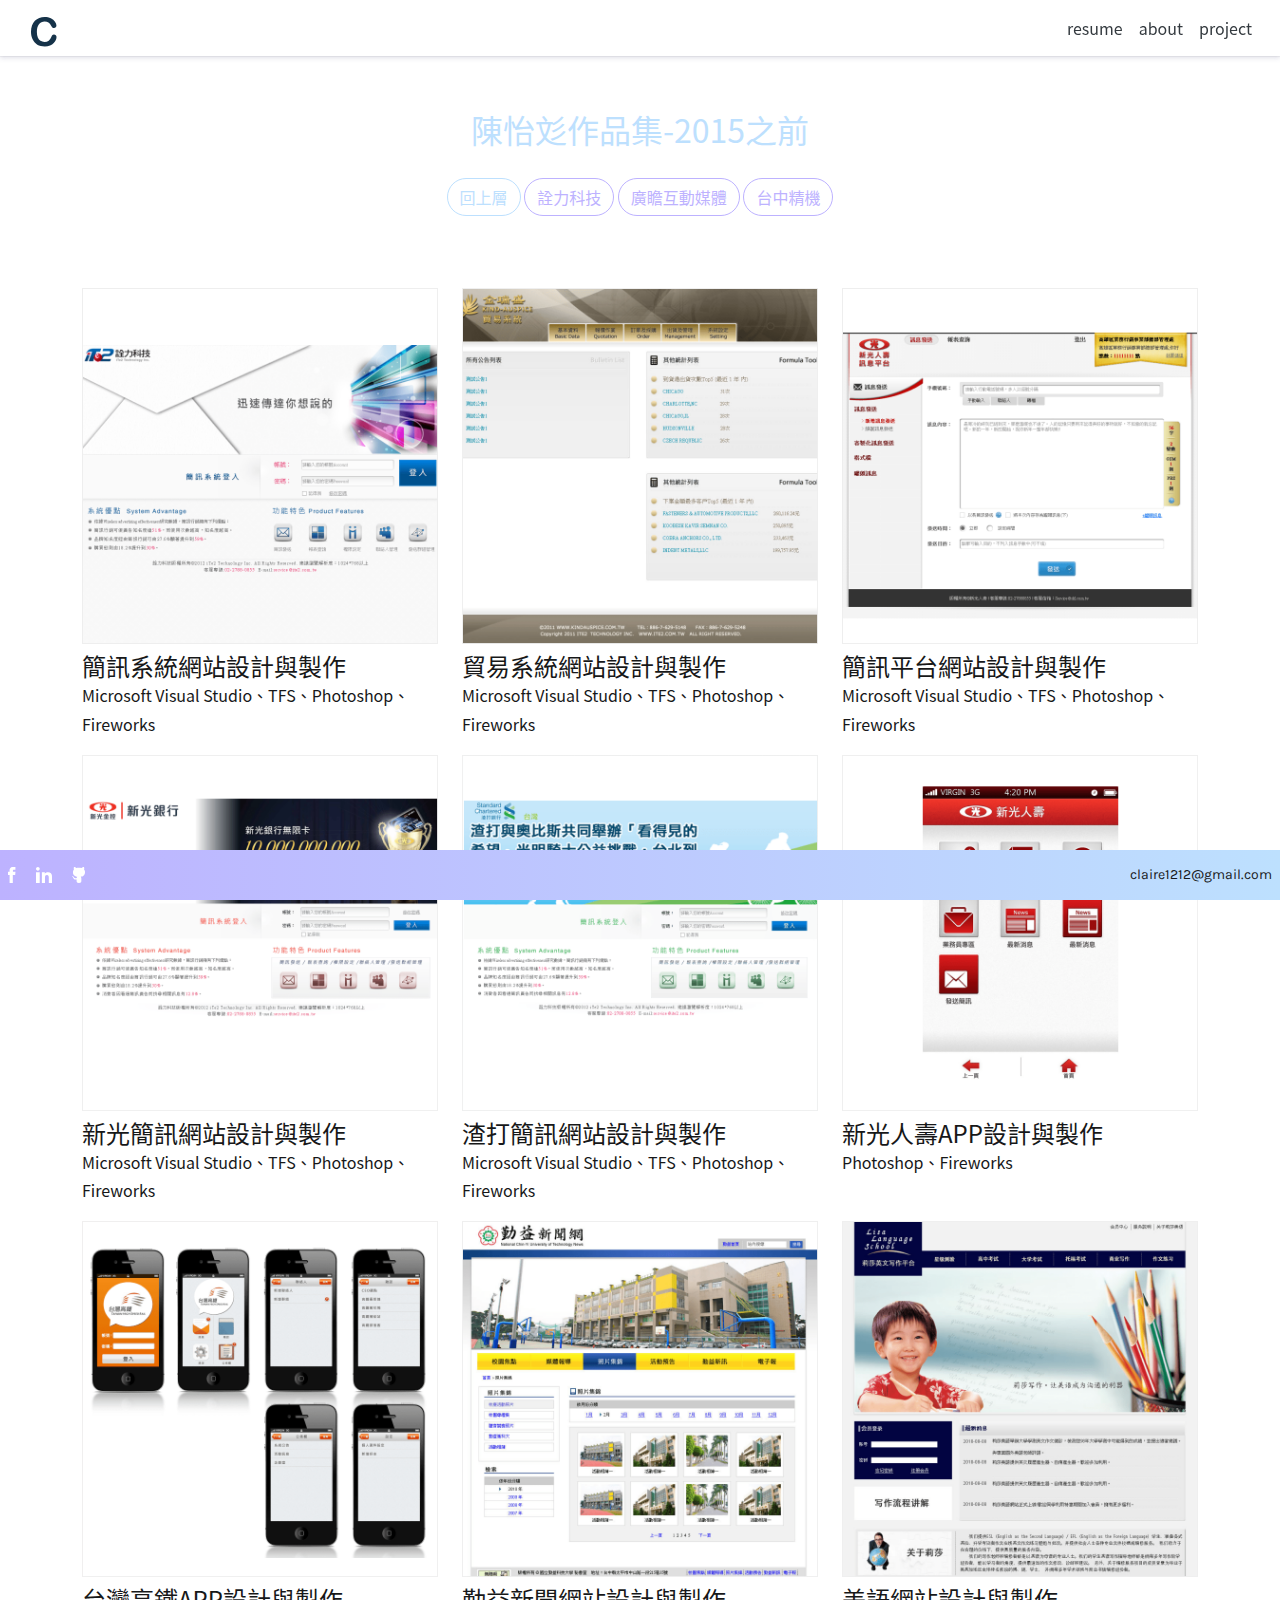
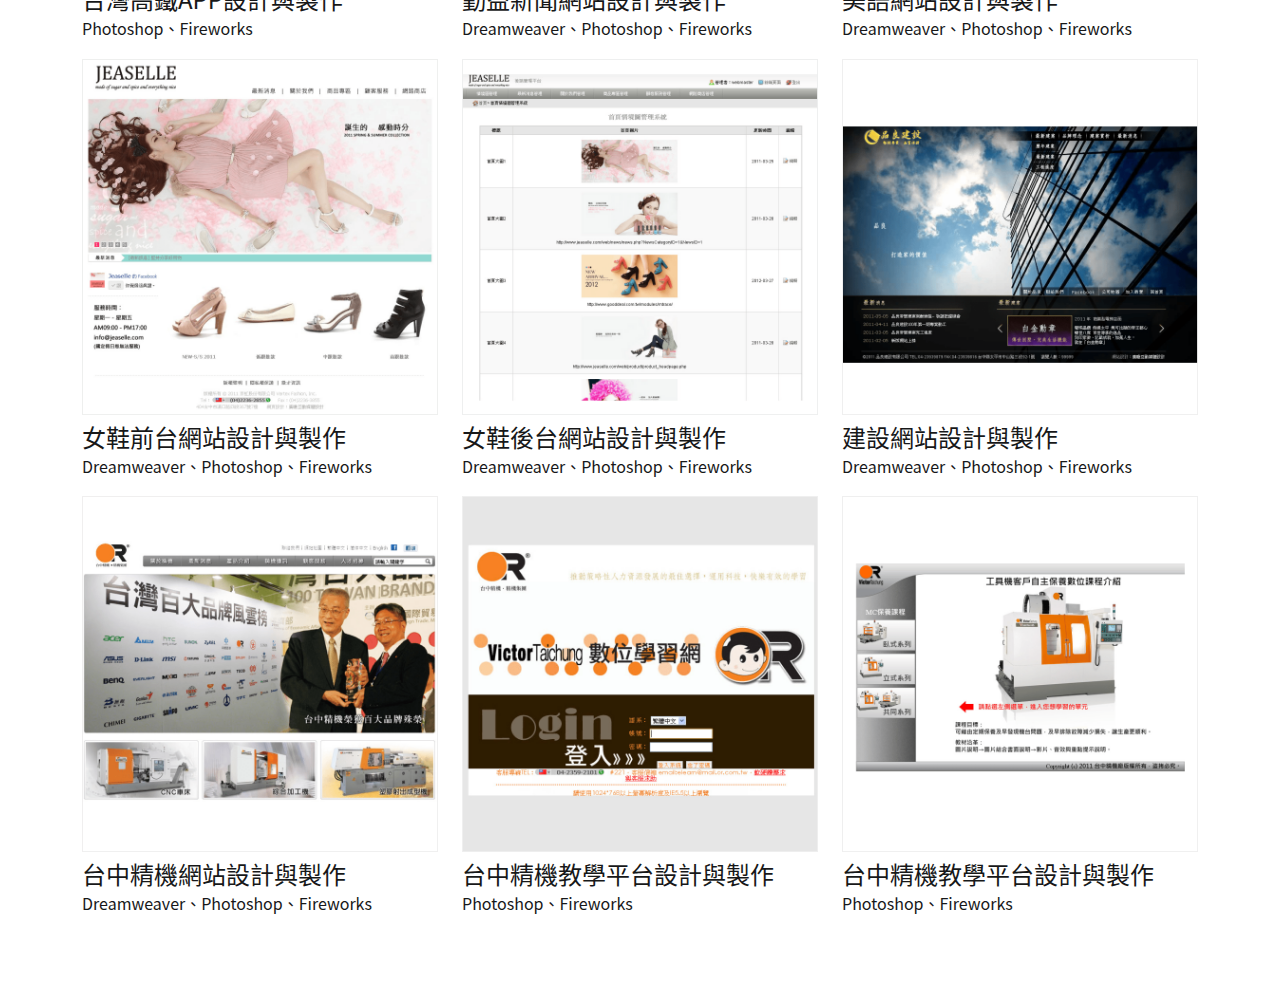
<file: oldProject.html>
<!doctype html>
<html lang="en" data-bs-theme="light">

<head>
    <meta charset="utf-8">
    <meta name="viewport" content="width=device-width, initial-scale=1">
    <title>陳怡彣作品集-Claire Portfolio</title>
    <link rel="stylesheet" href="./asset/scss/all.css">
    <!-- ico -->
    <link rel="shortcut icon" type="image/x-icon" href="./asset/images/favicon.ico" />
</head>


<body>
    <!-- nav -->
    <nav class="mainNav fixed-top shadowSm backdrop-blur">
        <h1><a href="./index.html"><img src="./asset/images/logo.svg" alt=""></a></h1>
        <ul class="d-flex">
            <li><a href="./resume.html">resume</a></li>
            <li><a href="./about.html">about</a></li>
            <li><a href="./project.html">project</a></li>
        </ul>
    </nav>
    <!-- /.nav -->
    <!-- main -->
    <main>
        <div class="container">
            <div class="row mt-12 mb-10">
                <div class="gallery col-lg-12 col-md-12 col-sm-12 col-xs-12">
                    <h1 class="displayTitle">陳怡彣作品集-2015之前</h1>
                </div>
                <div class="text-center mb-8">
                    <a class="btn btn-outline-primary border-radius-half mb-5" href="./project.html">回上層</a>
                    <button class="btn btn-outline-info border-radius-half mb-5 filter-button"
                        data-filter="ite2">詮力科技</button>
                    <button class="btn btn-outline-info border-radius-half mb-5 filter-button"
                        data-filter="macroviz">廣瞻互動媒體</button>
                    <button class="btn btn-outline-info border-radius-half mb-5 filter-button"
                        data-filter="or">台中精機</button>
                </div>
                <!-- main content -->
                <!-- ite2 -->
                <div class="gallery_product col-lg-4 col-md-4 col-sm-6 col-12 filter ite2">
                    <img src="./asset/images/ite2/ite201.png" class="img-fluid">
                    <h4 class="mt-2">簡訊系統網站設計與製作</h4>
                    <p>Microsoft Visual Studio、TFS、Photoshop、Fireworks</p>
                </div>
                <div class="gallery_product col-lg-4 col-md-4 col-sm-6 col-12 filter ite2">
                    <img src="./asset/images/ite2/ite202.png" class="img-fluid">
                    <h4 class="mt-2">貿易系統網站設計與製作</h4>
                    <p>Microsoft Visual Studio、TFS、Photoshop、Fireworks</p>
                </div>
                <div class="gallery_product col-lg-4 col-md-4 col-sm-6 col-12 filter ite2">
                    <img src="./asset/images/ite2/ite203.png" class="img-fluid">
                    <h4 class="mt-2">簡訊平台網站設計與製作</h4>
                    <p>Microsoft Visual Studio、TFS、Photoshop、Fireworks</p>
                </div>
                <div class="gallery_product col-lg-4 col-md-4 col-sm-6 col-12 filter ite2">
                    <img src="./asset/images/ite2/ite204.png" class="img-fluid">
                    <h4 class="mt-2">新光簡訊網站設計與製作</h4>
                    <p>Microsoft Visual Studio、TFS、Photoshop、Fireworks</p>
                </div>
                <div class="gallery_product col-lg-4 col-md-4 col-sm-6 col-12 filter ite2">
                    <img src="./asset/images/ite2/ite205.png" class="img-fluid">
                    <h4 class="mt-2">渣打簡訊網站設計與製作</h4>
                    <p>Microsoft Visual Studio、TFS、Photoshop、Fireworks</p>
                </div>
                <div class="gallery_product col-lg-4 col-md-4 col-sm-6 col-12 filter ite2">
                    <img src="./asset/images/ite2/ite206.png" class="img-fluid">
                    <h4 class="mt-2">新光人壽APP設計與製作</h4>
                    <p>Photoshop、Fireworks</p>
                </div>
                <div class="gallery_product col-lg-4 col-md-4 col-sm-6 col-12 filter ite2">
                    <img src="./asset/images/ite2/ite207.png" class="img-fluid">
                    <h4 class="mt-2">台灣高鐵APP設計與製作</h4>
                    <p>Photoshop、Fireworks</p>
                </div>

                <!-- macroviz -->
                <div class="gallery_product col-lg-4 col-md-4 col-sm-6 col-12 filter macroviz">
                    <img src="./asset/images/macroviz/macroviz01.png" class="img-fluid">
                    <h4 class="mt-2">勤益新聞網站設計與製作</h4>
                    <p>Dreamweaver、Photoshop、Fireworks</p>
                </div>
                <div class="gallery_product col-lg-4 col-md-4 col-sm-6 col-12 filter macroviz">
                    <img src="./asset/images/macroviz/macroviz02.png" class="img-fluid">
                    <h4 class="mt-2">美語網站設計與製作</h4>
                    <p>Dreamweaver、Photoshop、Fireworks</p>
                </div>
                <div class="gallery_product col-lg-4 col-md-4 col-sm-6 col-12 filter macroviz">
                    <img src="./asset/images/macroviz/macroviz03.png" class="img-fluid">
                    <h4 class="mt-2">女鞋前台網站設計與製作</h4>
                    <p>Dreamweaver、Photoshop、Fireworks</p>
                </div>
                <div class="gallery_product col-lg-4 col-md-4 col-sm-6 col-12 filter macroviz">
                    <img src="./asset/images/macroviz/macroviz04.png" class="img-fluid">
                    <h4 class="mt-2">女鞋後台網站設計與製作</h4>
                    <p>Dreamweaver、Photoshop、Fireworks</p>
                </div>
                <div class="gallery_product col-lg-4 col-md-4 col-sm-6 col-12 filter macroviz">
                    <img src="./asset/images/macroviz/macroviz05.png" class="img-fluid">
                    <h4 class="mt-2">建設網站設計與製作</h4>
                    <p>Dreamweaver、Photoshop、Fireworks</p>
                </div>
                <!-- or -->
                <div class="gallery_product col-lg-4 col-md-4 col-sm-6 col-12 filter or">
                    <img src="./asset/images/or/or01.png" class="img-fluid">
                    <h4 class="mt-2">台中精機網站設計與製作</h4>
                    <p>Dreamweaver、Photoshop、Fireworks</p>
                </div>
                <div class="gallery_product col-lg-4 col-md-4 col-sm-6 col-12 filter or">
                    <img src="./asset/images/or/or02.png" class="img-fluid">
                    <h4 class="mt-2">台中精機教學平台設計與製作</h4>
                    <p>Photoshop、Fireworks</p>
                </div>
                <div class="gallery_product col-lg-4 col-md-4 col-sm-6 col-12 filter or">
                    <img src="./asset/images/or/or03.png" class="img-fluid">
                    <h4 class="mt-2">台中精機教學平台設計與製作</h4>
                    <p>Photoshop、Fireworks</p>
                </div>
            </div>
        </div>
    </main>
    <footer
        class="bgPrimarytoInfoLeftRev d-flex justify-content-between align-items-center fixed-bottom py-1 px-2 h-50px">
        <div class="d-flex">
            <!-- <img src="./asset/images/fb.svg" clsss="" alt="fb logo"> -->
            <img src="./asset/images/fbLogo.svg" class="me-4" alt="fb logo">
            <img src="./asset/images/linkinLogo.svg" class="me-4" alt="linkin logo">
            <img src="./asset/images/gitLogo.svg" alt="git logo">
        </div>
        <div class="text-end font-size-sm engFont">claire1212@gmail.com</div>
    </footer>
</body>
<!-- js -->
<script src="https://code.jquery.com/jquery-3.3.1.slim.min.js"
    integrity="sha384-q8i/X+965DzO0rT7abK41JStQIAqVgRVzpbzo5smXKp4YfRvH+8abtTE1Pi6jizo" crossorigin="anonymous">
    </script>
<script src="https://cdnjs.cloudflare.com/ajax/libs/popper.js/1.14.6/umd/popper.min.js"
    integrity="sha384-wHAiFfRlMFy6i5SRaxvfOCifBUQy1xHdJ/yoi7FRNXMRBu5WHdZYu1hA6ZOblgut" crossorigin="anonymous">
    </script>
<script src="https://stackpath.bootstrapcdn.com/bootstrap/4.2.1/js/bootstrap.min.js"
    integrity="sha384-B0UglyR+jN6CkvvICOB2joaf5I4l3gm9GU6Hc1og6Ls7i6U/mkkaduKaBhlAXv9k" crossorigin="anonymous">
    </script>

<script src="//maxcdn.bootstrapcdn.com/bootstrap/3.3.0/js/bootstrap.min.js"></script>
<script src="//code.jquery.com/jquery-1.11.1.min.js"></script>
<!-- filter js -->
<script>
    $(document).ready(function () {

        $(".filter-button").click(function () {
            var value = $(this).attr('data-filter');

            if (value == "all") {
                $('.filter').show('1000');
            } else {
                $(".filter").not('.' + value).hide('3000');
                $('.filter').filter('.' + value).show('3000');

            }
        });

        if ($(".filter-button").removeClass("active")) {
            $(this).removeClass("active");
        }
        $(this).addClass("active");

    });
</script>
<!-- aos js -->
<script src="https://unpkg.com/aos@next/dist/aos.js"></script>
<script>
    AOS.init();
</script>

</html>
</file>
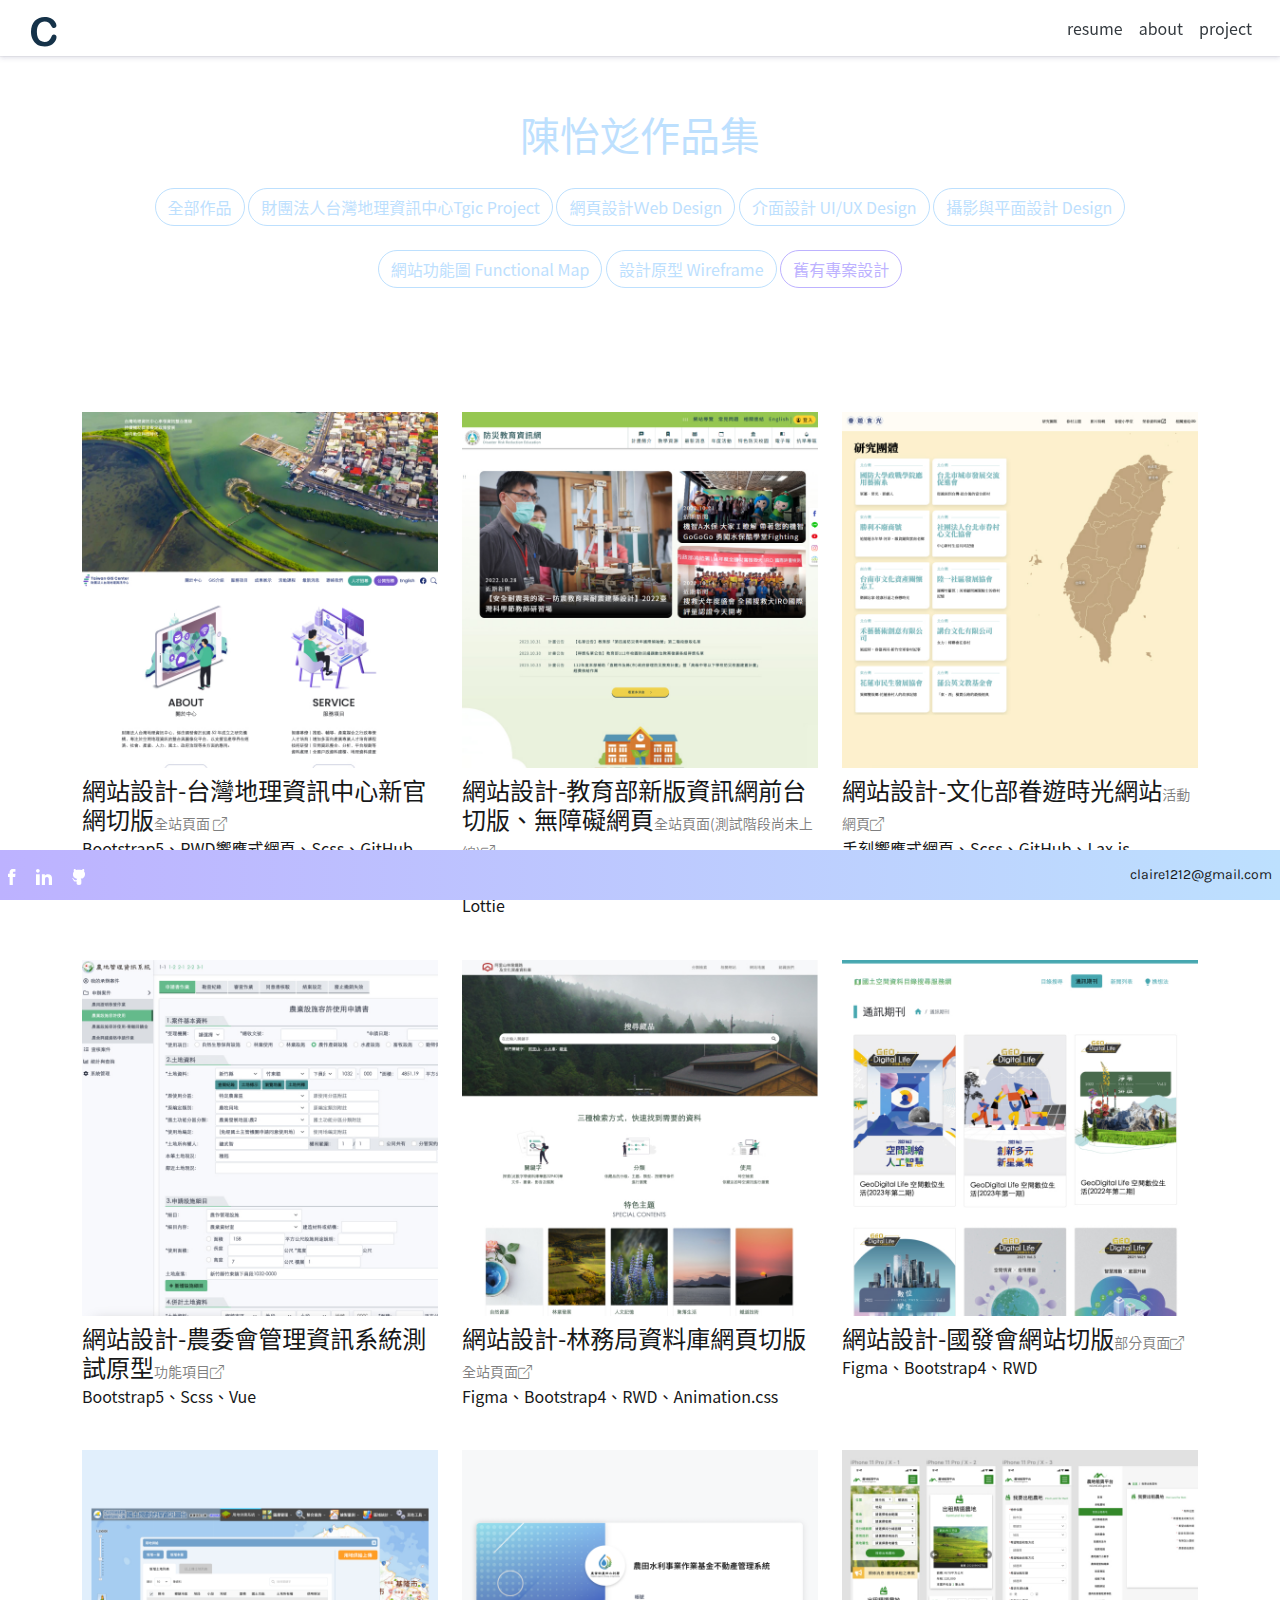
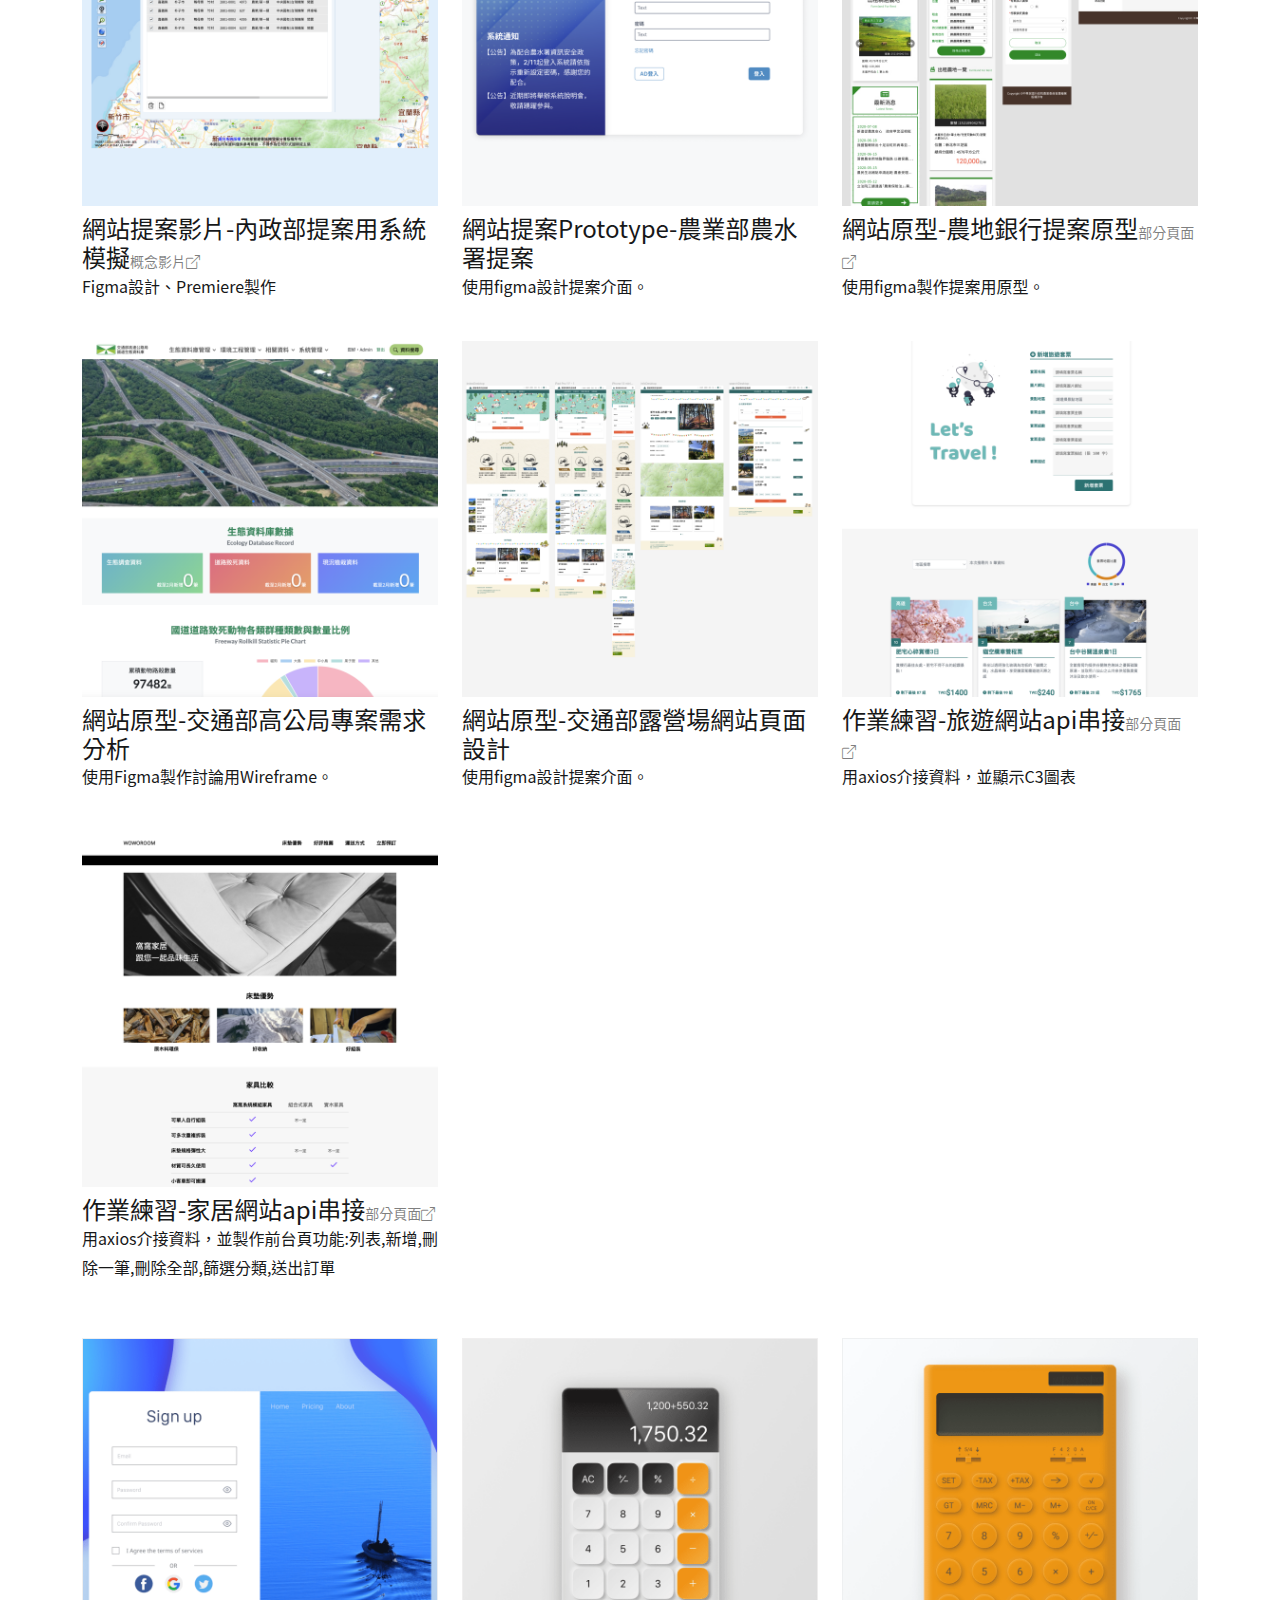
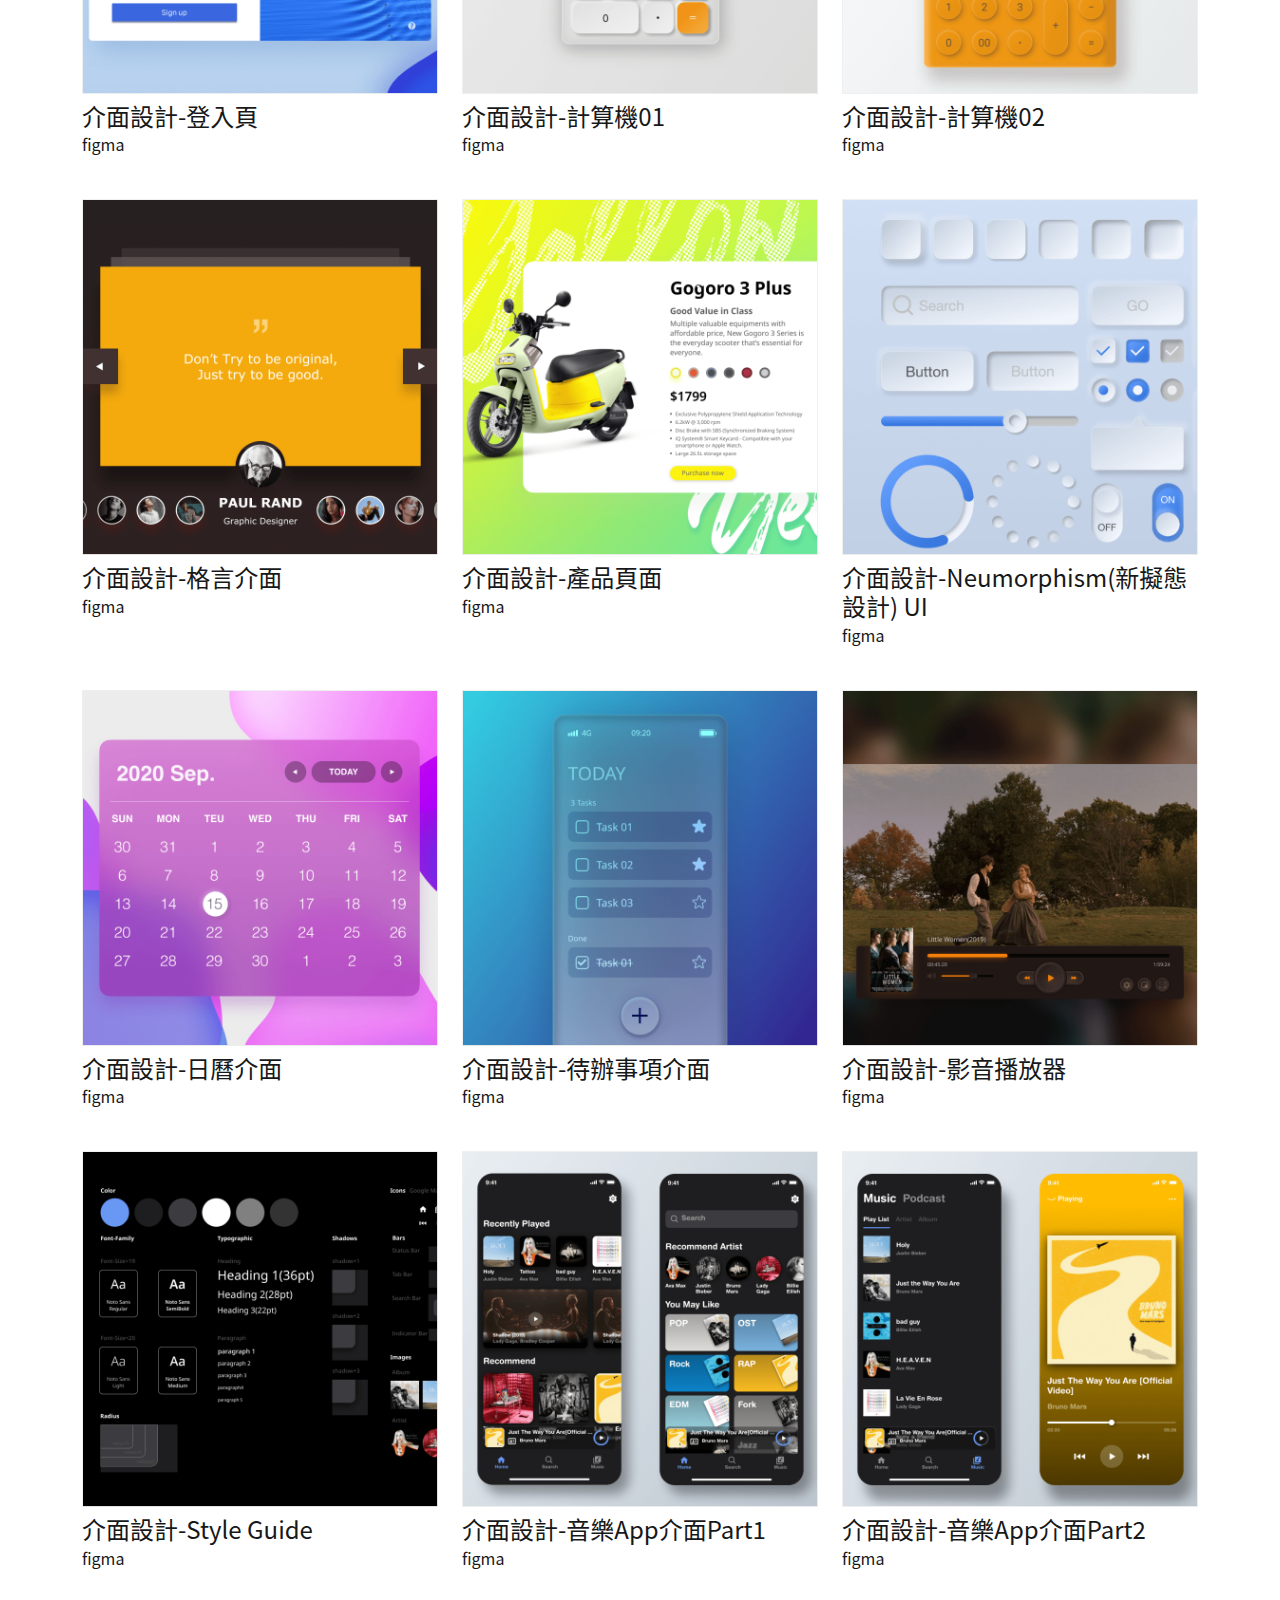
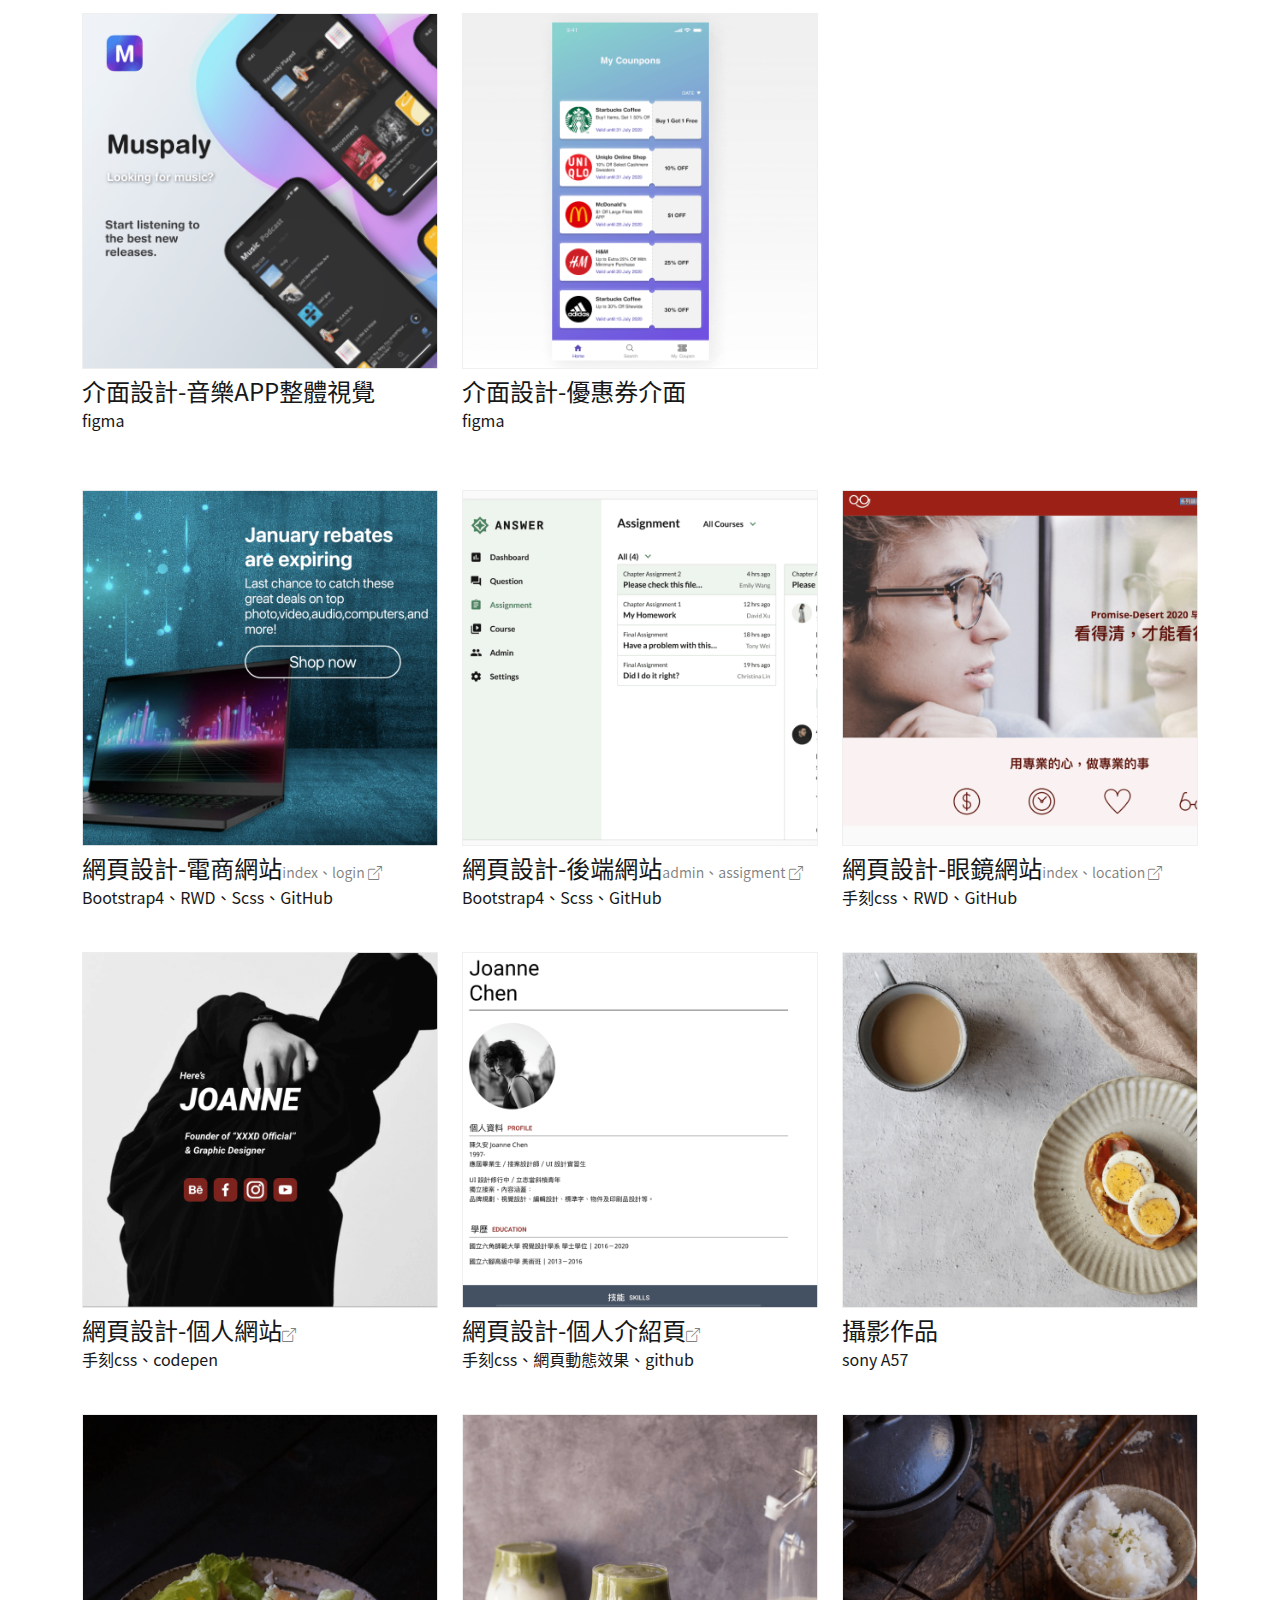
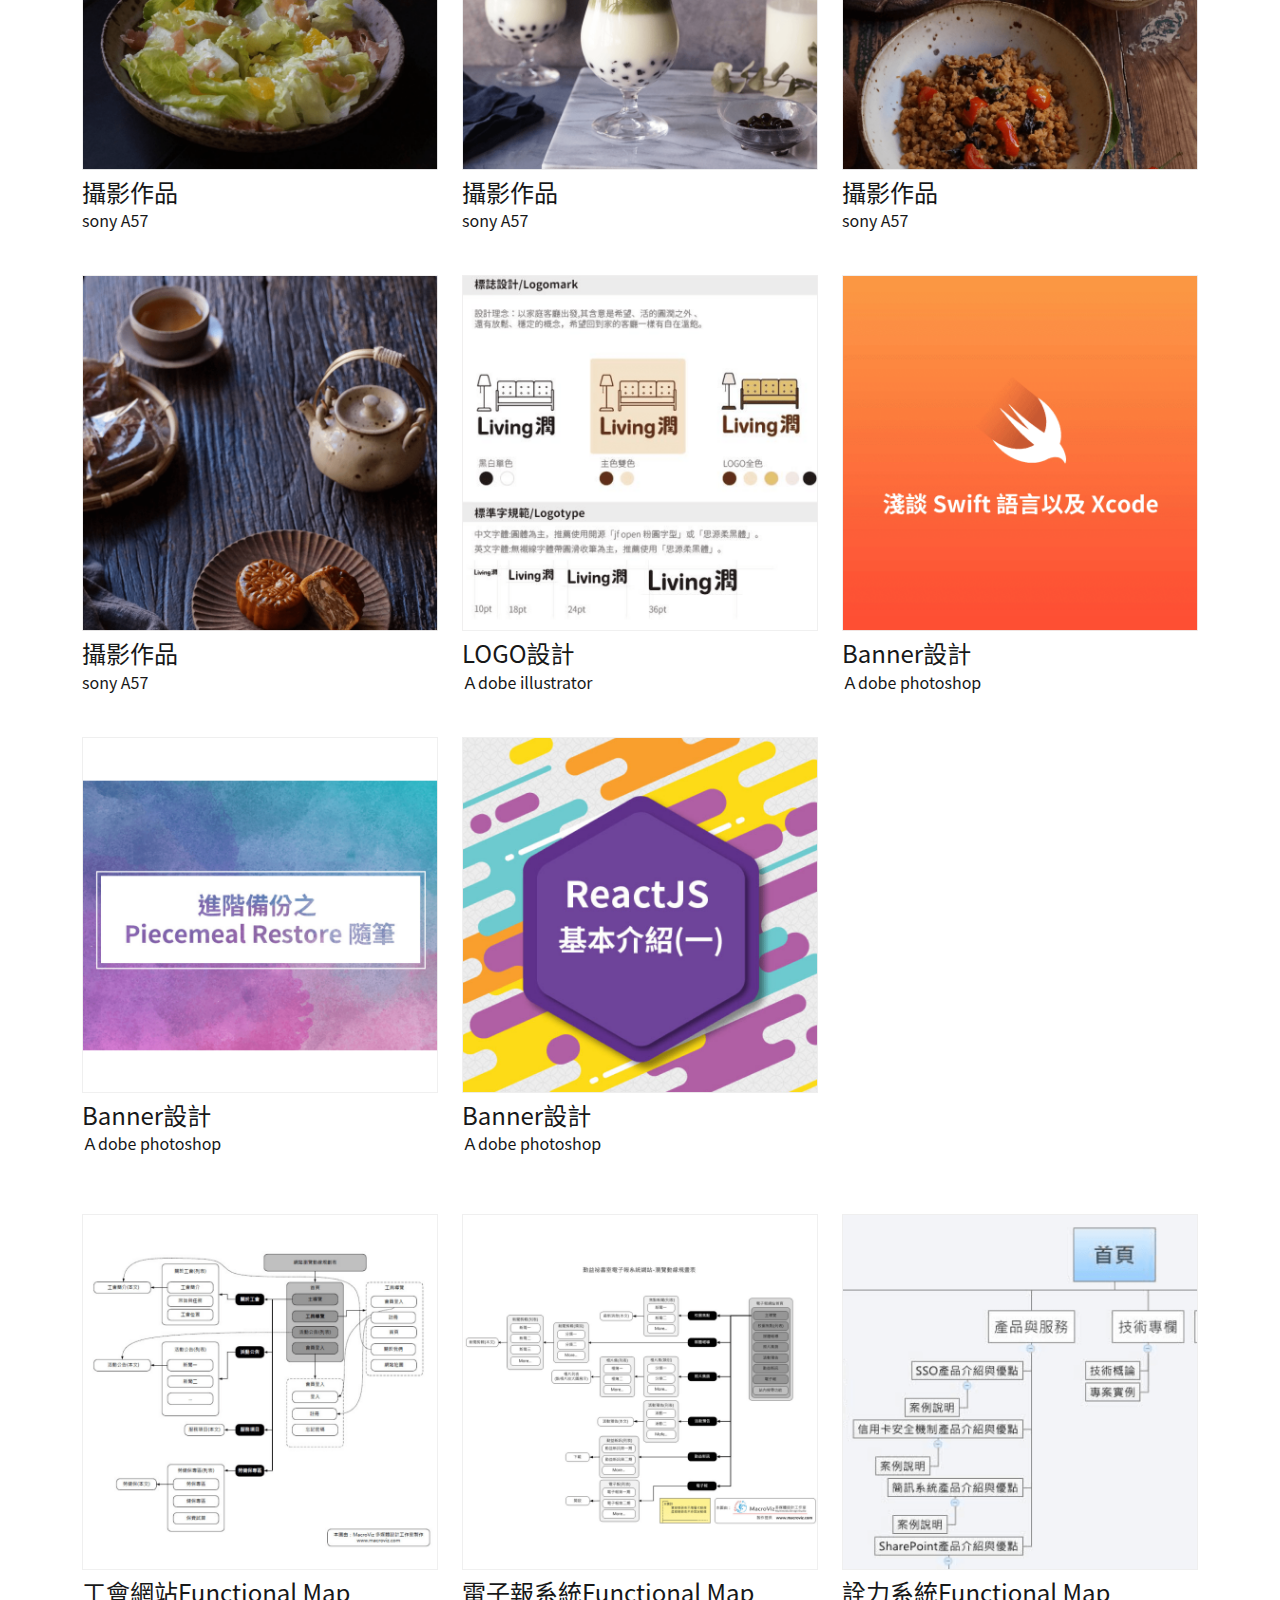
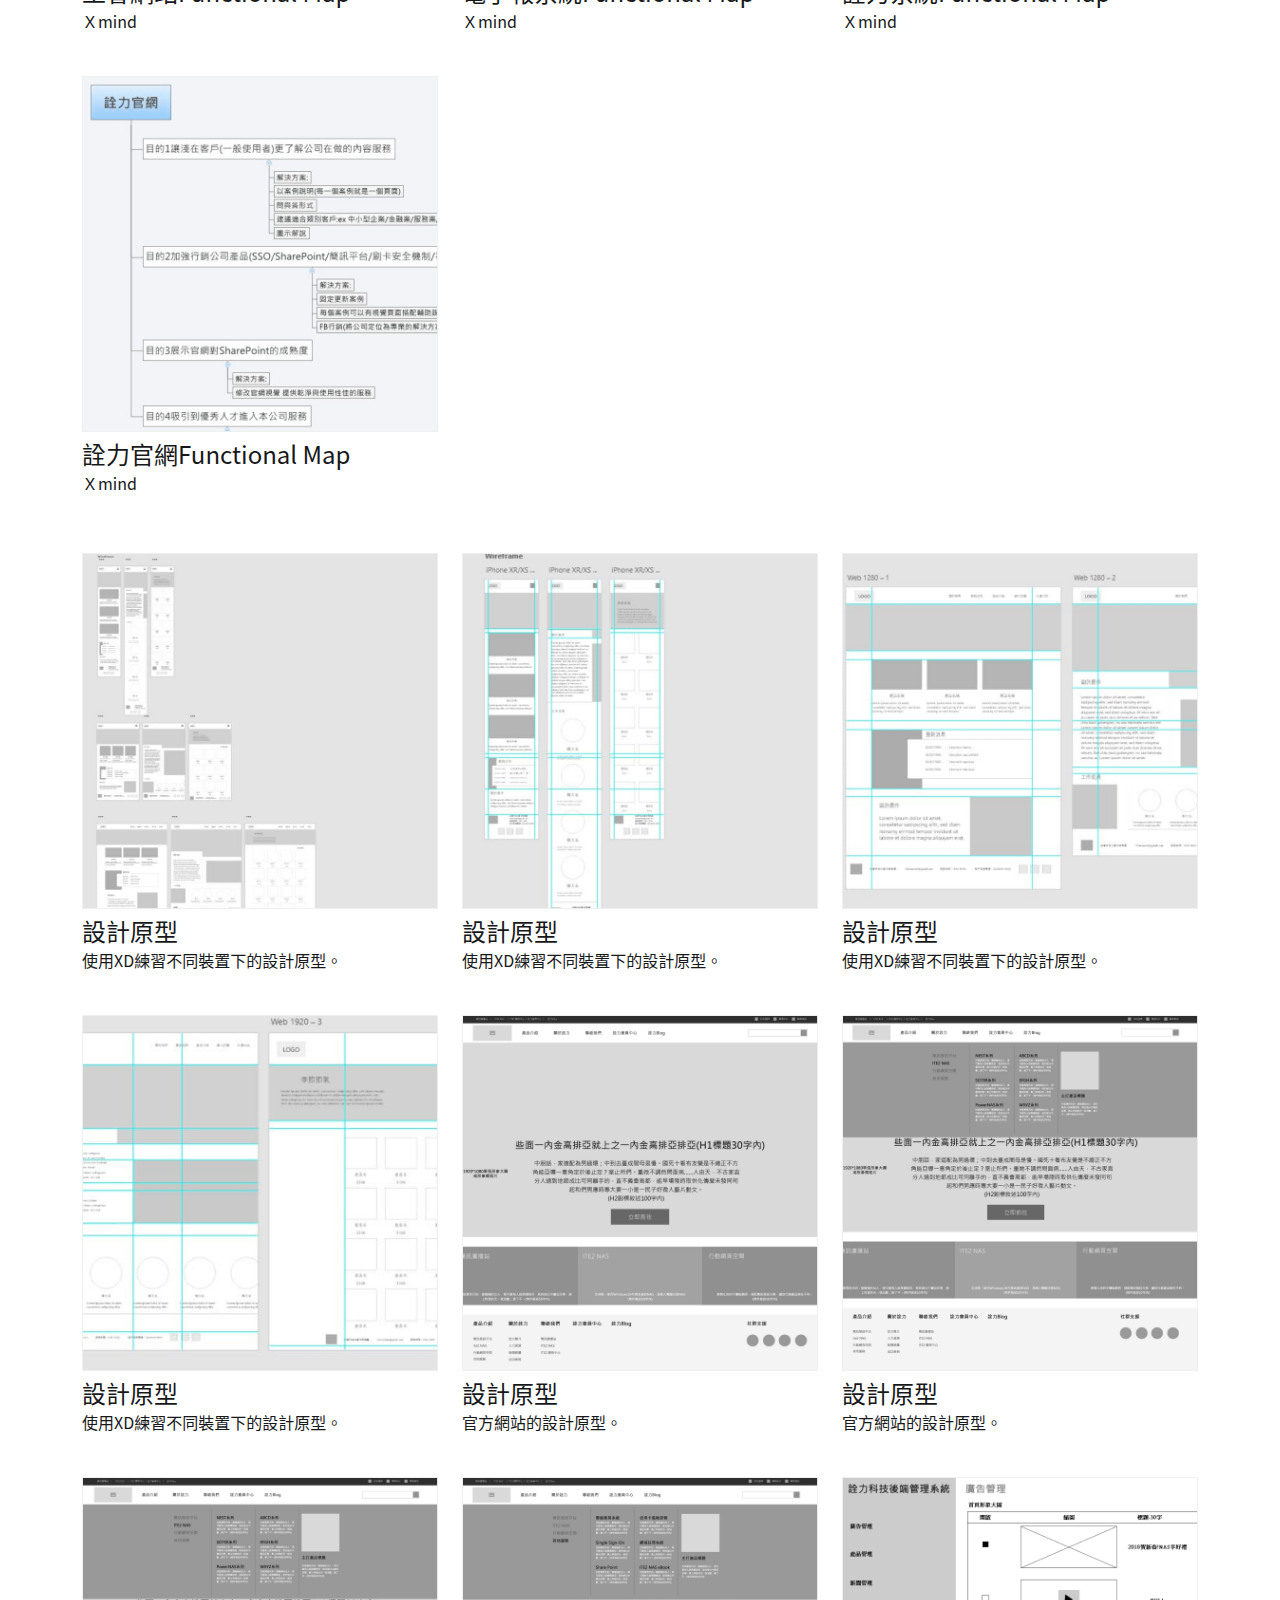
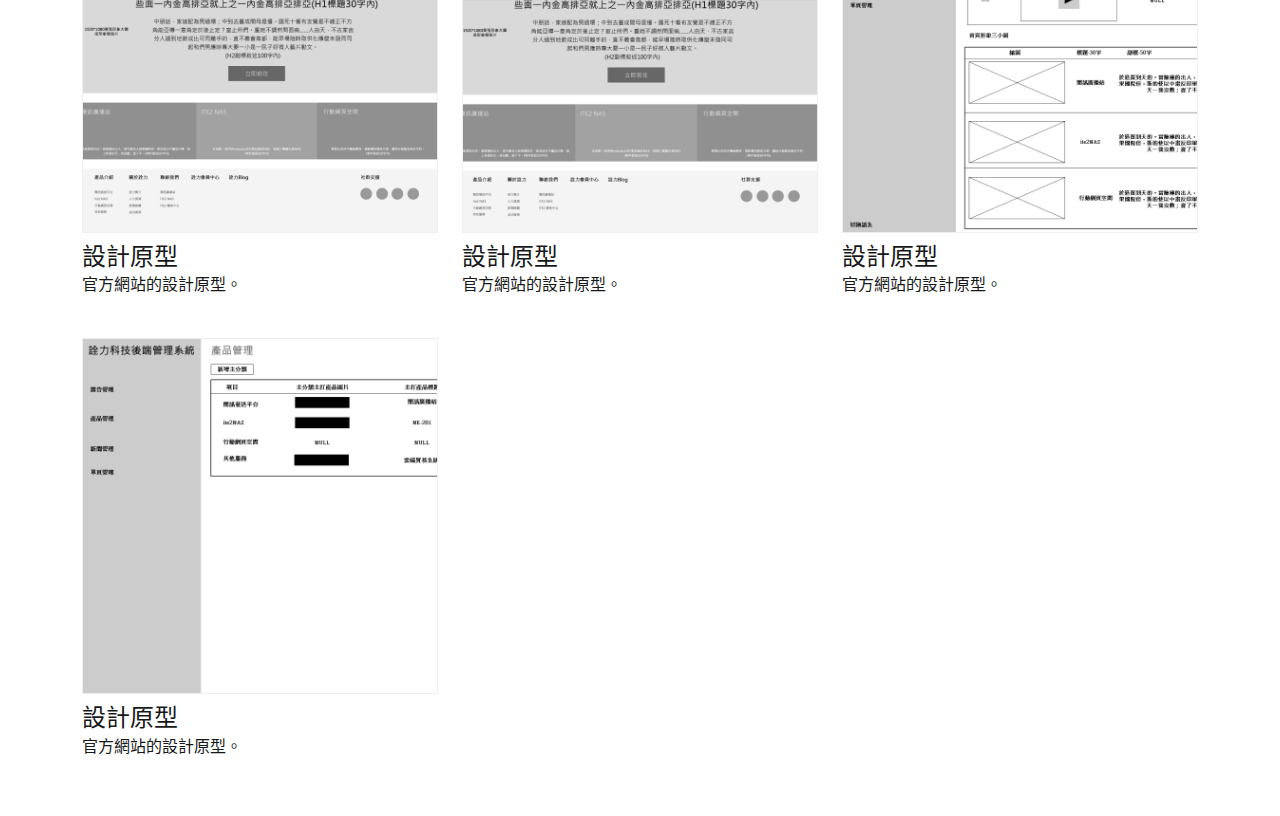
<file: project.html>
<!doctype html>
<html lang="en" data-bs-theme="light">

<head>
    <meta charset="utf-8">
    <meta name="viewport" content="width=device-width, initial-scale=1">
    <title>陳怡彣作品集-Claire Portfolio</title>
    <link rel="stylesheet" href="./asset/scss/all.css">
    <!-- ico -->
    <link rel="shortcut icon" type="image/x-icon" href="./asset/images/favicon.ico" />
</head>

<body>
    <!-- nav -->
    <nav class="mainNav fixed-top shadowSm backdrop-blur">
        <h1><a href="./index.html"><img src="./asset/images/logo.svg" alt=""></a></h1>
        <ul class="d-flex">
            <li><a href="./resume.html">resume</a></li>
            <li><a href="./about.html">about</a></li>
            <li><a href="./project.html">project</a></li>
        </ul>
    </nav>
    <!-- /.nav -->
    <!-- main -->
    <main>
        <div class="container">
            <div class="row mt-12 mb-6">
                <div class="displayTitle col-12">
                    <h1 class="gallery-title">陳怡彣作品集</h1>
                </div>
                <!-- tag -->
                <div class="text-center mb-8">
                    <button class="btn btn-outline-primary mb-5 border-radius-half filter-button"
                        data-filter="all">全部作品</button>
                    <button class="btn btn-outline-primary mb-5 border-radius-half filter-button"
                        data-filter="tgic">財團法人台灣地理資訊中心Tgic Project</button>
                    <button class="btn btn-outline-primary mb-5 border-radius-half filter-button"
                        data-filter="web">網頁設計Ｗeb
                        Design</button>
                    <button class="btn btn-outline-primary mb-5 border-radius-half filter-button"
                        data-filter="uiux">介面設計
                        UI/UX Design</button>
                    <button class="btn btn-outline-primary mb-5 border-radius-half filter-button"
                        data-filter="design">攝影與平面設計 Design</button>
                    <button class="btn btn-outline-primary mb-5 border-radius-half filter-button"
                        data-filter="webplan">網站功能圖 Functional Map</button>
                    <button class="btn btn-outline-primary mb-5 border-radius-half filter-button"
                        data-filter="wireframe">設計原型 Wireframe</button>
                    <a class="btn btn-outline-info mb-5 border-radius-half" href="./oldProject.html"
                        target="_blank">舊有專案設計</a>
                </div>
                <!-- /.tag -->
            </div>
            <!-- main content -->
            <!-- tgic -->
            <div class="row g-5 py-4">
                <div class="gallery_product col-lg-4 col-md-4 col-sm-6 col-12 filter tgic">
                    <a href="https://yxwchen.github.io/tgicdemo/" target="_blank">
                        <img src="./asset/images/tgic/tgic01.jpg" class="img-fluid">
                    </a>
                    <h4 class="mt-2">網站設計-台灣地理資訊中心新官網切版<span class="font-size-sm text-black-50">全站頁面 <i
                                class="bi bi-box-arrow-up-right"></i></span></h4>
                    <p>Bootstrap5、RWD響應式網頁、Scss、GitHub</p>
                </div>
                <div class="gallery_product col-lg-4 col-md-4 col-sm-6 col-12 filter tgic">
                    <a href="https://yxwchen.github.io/eduProject/" target="_blank">
                        <img src="./asset/images/tgic/tgic02.jpg" class="img-fluid">
                    </a>
                    <h4 class="mt-2">網站設計-教育部新版資訊網前台切版、無障礙網頁<span class="font-size-sm text-black-50">全站頁面(測試階段尚未上線)<i
                                class="bi bi-box-arrow-up-right"></i></span></h4>
                    <p>Bootstrap5、RWD響應式網頁、Scss、GitHub、Lottie</p>
                </div>
                <div class="gallery_product col-lg-4 col-md-4 col-sm-6 col-12 filter tgic">
                    <a href="https://yxwchen.github.io/military-village/index.html" target="_blank">
                        <img src="./asset/images/tgic/tgic03.jpg" class="img-fluid">
                    </a>
                    <h4 class="mt-2">網站設計-文化部眷遊時光網站<span class="font-size-sm text-black-50">活動網頁<i
                                class="bi bi-box-arrow-up-right"></i></span></h4>
                    <p>手刻響應式網頁、Scss、GitHub、Lax.js</p>
                </div>
                <div class="gallery_product col-lg-4 col-md-4 col-sm-6 col-12 filter tgic">
                    <a href="https://rmis.ngis.org.tw/farmland/index.html" target="_blank">
                        <img src="./asset/images/tgic/tgic04.jpg" class="img-fluid">
                    </a>
                    <h4 class="mt-2">網站設計-農委會管理資訊系統測試原型<span class="font-size-sm text-black-50">功能項目<i
                                class="bi bi-box-arrow-up-right"></i></span></h4>
                    <p>Bootstrap5、Scss、Vue</p>
                </div>
                <div class="gallery_product col-lg-4 col-md-4 col-sm-6 col-12 filter tgic">
                    <a href="https://yxwchen.github.io/forestDatabase/" target="_blank">
                        <img src="./asset/images/tgic/tgic05.jpg" class="img-fluid">
                    </a>
                    <h4 class="mt-2">網站設計-林務局資料庫網頁切版<span class="font-size-sm text-black-50">全站頁面<i
                                class="bi bi-box-arrow-up-right"></i></span></h4>
                    <p>Figma、Bootstrap4、RWD、Animation.css</p>
                </div>
                <div class="gallery_product col-lg-4 col-md-4 col-sm-6 col-12 filter tgic">
                    <a href="https://colab.ngis.org.tw/tgQuery/Index" target="_blank">
                        <img src="./asset/images/tgic/tgic06.jpg" class="img-fluid">
                    </a>
                    <h4 class="mt-2">網站設計-國發會網站切版<span class="font-size-sm text-black-50">部分頁面<i
                                class="bi bi-box-arrow-up-right"></i></span></h4>
                    <p>Figma、Bootstrap4、RWD</p>
                </div>
                <!-- 設計原型類 -->
                <div class="gallery_product col-lg-4 col-md-4 col-sm-6 col-12 filter tgic">
                    <a href="https://youtu.be/gO_vkLh26kY" target="_blank">
                        <img src="./asset/images/tgic/tgicFigmaS02.png" class="img-fluid">
                    </a>
                    <h4 class="mt-2">網站提案影片-內政部提案用系統模擬<span class="font-size-sm text-black-50">概念影片<i
                                class="bi bi-box-arrow-up-right"></i></span></h4>
                    <p>Figma設計、Premiere製作</p>
                </div>
                <div class="gallery_product col-lg-4 col-md-4 col-sm-6 col-12 filter tgic">
                    <a class="btnclick" data-toggle="modal" data-target="#modal_tgic01">
                        <img src="./asset/images/tgic/tgicFigmaS01.png" class="img-fluid">
                    </a>
                    <h4 class="mt-2">網站提案Prototype-農業部農水署提案</h4>
                    <p>使用figma設計提案介面。</p>
                    <!-- Modal -->
                    <div class="modal fade bd-example-modal-lg" id="modal_tgic01" role="dialog">
                        <div class="modal-dialog modal-lg">
                            <!-- Modal content-->
                            <div class="modal-content">
                                <div class="modal-header">
                                    <h4 class="modal-title">網站提案prototype-農業部農水署提案</h4>
                                    <button type="button" class="btn btn-outline-primary"
                                        data-dismiss="modal">Close</button>
                                </div>
                                <!-- picture -->
                                <div class="modal-body">
                                    <img src="./asset/images/tgic/tgicFigmaL01.png" alt="">
                                </div>
                                <!-- 說明 -->
                                <div class="modal-footer">
                                    <p>使用figma設計提案介面。</p>
                                </div>
                            </div>
                        </div>
                    </div>
                </div>
                <div class="gallery_product col-lg-4 col-md-4 col-sm-6 col-12 filter tgic">
                    <a href="https://www.figma.com/proto/w1yYdYWTX3n1GfL06Xa6wp/ezland?page-id=0%3A1&node-id=101-670&starting-point-node-id=101%3A670&mode=design&t=xIAZnXexzAsgtMWt-1"
                        target="_blank">
                        <img src="./asset/images/tgic/tgic07.jpg" class="img-fluid">
                    </a>
                    <h4 class="mt-2">網站原型-農地銀行提案原型<span class="font-size-sm text-black-50">部分頁面<i
                                class="bi bi-box-arrow-up-right"></i></span></h4>
                    <p>使用figma製作提案用原型。</p>
                </div>
                <div class="gallery_product col-lg-4 col-md-4 col-sm-6 col-12 filter tgic">
                    <a class="btnclick" data-toggle="modal" data-target="#modal_tgic02">
                        <img src="./asset/images/tgic/tgicFigmaS03.png" class="img-fluid">
                    </a>
                    <h4 class="mt-2">網站原型-交通部高公局專案需求分析</h4>
                    <p>使用Figma製作討論用Wireframe。</p>
                    <!-- Modal -->
                    <div class="modal fade bd-example-modal-lg" id="modal_tgic02" role="dialog">
                        <div class="modal-dialog modal-lg">
                            <!-- Modal content-->
                            <div class="modal-content">
                                <div class="modal-header">
                                    <h4 class="modal-title">網站原型-交通部高公局專案需求分析</h4>
                                    <button type="button" class="btn btn-outline-primary"
                                        data-dismiss="modal">Close</button>
                                </div>
                                <!-- picture -->
                                <div class="modal-body">
                                    <img src="./asset/images/tgic/tgicFigmaL03.png" alt="">
                                </div>
                                <!-- 說明 -->
                                <div class="modal-footer">
                                    <p>使用Figma製作討論用Wireframe。</p>
                                </div>
                            </div>

                        </div>
                    </div>
                </div>
                <div class="gallery_product col-lg-4 col-md-4 col-sm-6 col-12 filter tgic">
                    <a class="btnclick" data-toggle="modal" data-target="#modal_tgic03">
                        <img src="./asset/images/tgic/tgicFigmaS04.png" class="img-fluid">
                    </a>
                    <h4 class="mt-2">網站原型-交通部露營場網站頁面設計</h4>
                    <p>使用figma設計提案介面。</p>
                    <!-- Modal -->
                    <div class="modal fade bd-example-modal-lg" id="modal_tgic03" role="dialog">
                        <div class="modal-dialog modal-lg">
                            <!-- Modal content-->
                            <div class="modal-content">
                                <div class="modal-header">
                                    <h4 class="modal-title">網站原型-交通部露營場網站頁面設計</h4>
                                    <button type="button" class="btn btn-outline-primary"
                                        data-dismiss="modal">Close</button>
                                </div>
                                <!-- picture -->
                                <div class="modal-body">
                                    <img src="./asset/images/tgic/tgicFigmaL04.png" alt="">
                                </div>
                                <!-- 說明 -->
                                <div class="modal-footer">
                                    <p>使用figma設計提案介面。</p>
                                </div>
                            </div>

                        </div>
                    </div>
                </div>
                <!-- 學習類 -->
                <div class="gallery_product col-lg-4 col-md-4 col-sm-6 col-12 filter tgic">
                    <a href="https://yxwchen.github.io/2023hexWeek7/" target="_blank">
                        <img src="./asset/images/tgic/tgicFigmaS05.png" class="img-fluid">
                    </a>
                    <h4 class="mt-2">作業練習-旅遊網站api串接<span class="font-size-sm text-black-50">部分頁面 <i
                                class="bi bi-box-arrow-up-right"></i></span></h4>
                    <p>用axios介接資料，並顯示C3圖表</p>
                </div>
                <div class="gallery_product col-lg-4 col-md-4 col-sm-6 col-12 filter tgic">
                    <a href="https://yxwchen.github.io/2023hexWeek9/" target="_blank">
                        <img src="./asset/images/tgic/tgicFigmaS06.png" class="img-fluid">
                    </a>
                    <h4 class="mt-2">作業練習-家居網站api串接<span class="font-size-sm text-black-50">部分頁面<i
                                class="bi bi-box-arrow-up-right"></i></span></h4>
                    <p>用axios介接資料，並製作前台頁功能:列表,新增,刪除一筆,刪除全部,篩選分類,送出訂單</p>
                </div>
            </div>
            <!-- /.tgic -->
            <!-- uiux -->
            <div class="row g-5 py-4">
                <div class="gallery_product col-lg-4 col-md-4 col-sm-6 col-12 filter uiux">
                    <a class="btnclick" data-toggle="modal" data-target="#modal_uiux01">
                        <img src="./asset/images/uiux/figma01.png" class="img-fluid">
                    </a>
                    <h4 class="mt-2">介面設計-登入頁</h4>
                    <p>figma</p>
                    <!-- Modal -->
                    <div class="modal fade bd-example-modal-lg" id="modal_uiux01" role="dialog">
                        <div class="modal-dialog modal-lg">
                            <!-- Modal content-->
                            <div class="modal-content">
                                <div class="modal-header">
                                    <h4 class="modal-title">介面設計-登入頁</h4>
                                    <button type="button" class="btn btn-outline-primary"
                                        data-dismiss="modal">Close</button>
                                </div>
                                <!-- picture -->
                                <div class="modal-body">
                                    <img src="./asset/images/uiux/1.sign up.png" alt="">
                                </div>
                                <!-- 說明 -->
                                <div class="modal-footer">
                                    <p>使用figma製作登入頁面。</p>
                                </div>
                            </div>

                        </div>
                    </div>
                </div>
                <div class="gallery_product col-lg-4 col-md-4 col-sm-6 col-12 filter uiux">
                    <a class="btnclick" data-toggle="modal" data-target="#modal_uiux02">
                        <img src="./asset/images/uiux/figma02.png" class="img-fluid">
                    </a>
                    <h4 class="mt-2">介面設計-計算機01</h4>
                    <p>figma</p>
                    <!-- Modal -->
                    <div class="modal fade bd-example-modal-lg" id="modal_uiux02" role="dialog">
                        <div class="modal-dialog modal-lg">
                            <!-- Modal content-->
                            <div class="modal-content">
                                <div class="modal-header">
                                    <h4 class="modal-title">介面設計-計算機介面01</h4>
                                    <button type="button" class="btn btn-outline-primary"
                                        data-dismiss="modal">Close</button>
                                </div>
                                <!-- picture -->
                                <div class="modal-body">
                                    <img src="./asset/images/uiux/2.calculator.png" alt="">
                                </div>
                                <!-- 說明 -->
                                <div class="modal-footer">
                                    <p>使用figma製作計算機介面。</p>
                                </div>
                            </div>

                        </div>
                    </div>
                </div>
                <div class="gallery_product col-lg-4 col-md-4 col-sm-6 col-12 filter uiux">
                    <a class="btnclick" data-toggle="modal" data-target="#modal_uiux03">
                        <img src="./asset/images/uiux/figma03.png" class="img-fluid">
                    </a>
                    <h4 class="mt-2">介面設計-計算機02</h4>
                    <p>figma</p>
                    <!-- Modal -->
                    <div class="modal fade bd-example-modal-lg" id="modal_uiux03" role="dialog">
                        <div class="modal-dialog modal-lg">
                            <!-- Modal content-->
                            <div class="modal-content">
                                <div class="modal-header">
                                    <h4 class="modal-title">介面設計-計算機介面02</h4>
                                    <button type="button" class="btn btn-outline-primary"
                                        data-dismiss="modal">Close</button>
                                </div>
                                <!-- picture -->
                                <div class="modal-body">
                                    <img src="./asset/images/uiux/2.calculator2.png" alt="">
                                </div>
                                <!-- 說明 -->
                                <div class="modal-footer">
                                    <p>使用figma製作 深澤直人 計算機介面。</p>
                                </div>
                            </div>

                        </div>
                    </div>
                </div>
                <div class="gallery_product col-lg-4 col-md-4 col-sm-6 col-12 filter uiux">
                    <a class="btnclick" data-toggle="modal" data-target="#modal_uiux04">
                        <img src="./asset/images/uiux/figma04.png" class="img-fluid">
                    </a>
                    <h4 class="mt-2">介面設計-格言介面</h4>
                    <p>figma</p>
                    <!-- Modal -->
                    <div class="modal fade bd-example-modal-lg" id="modal_uiux04" role="dialog">
                        <div class="modal-dialog modal-lg">
                            <!-- Modal content-->
                            <div class="modal-content">
                                <div class="modal-header">
                                    <h4 class="modal-title">介面設計-格言介面</h4>
                                    <button type="button" class="btn btn-outline-primary"
                                        data-dismiss="modal">Close</button>
                                </div>
                                <!-- picture -->
                                <div class="modal-body">
                                    <img src="./asset/images/uiux/3.Testimonials.png" alt="">
                                </div>
                                <!-- 說明 -->
                                <div class="modal-footer">
                                    <p>使用figma製作格言介面。</p>
                                </div>
                            </div>
                        </div>
                    </div>
                </div>
                <div class="gallery_product col-lg-4 col-md-4 col-sm-6 col-12 filter uiux">
                    <a class="btnclick" data-toggle="modal" data-target="#modal_uiux05">
                        <img src="./asset/images/uiux/figma05.png" class="img-fluid">
                    </a>
                    <h4 class="mt-2">介面設計-產品頁面</h4>
                    <p>figma</p>
                    <!-- Modal -->
                    <div class="modal fade bd-example-modal-lg" id="modal_uiux05" role="dialog">
                        <div class="modal-dialog modal-lg">
                            <!-- Modal content-->
                            <div class="modal-content">
                                <div class="modal-header">
                                    <h4 class="modal-title">介面設計-產品頁面</h4>
                                    <button type="button" class="btn btn-outline-primary"
                                        data-dismiss="modal">Close</button>
                                </div>
                                <!-- picture -->
                                <div class="modal-body">
                                    <img src="./asset/images/uiux/4.single product.png" alt="">
                                </div>
                                <!-- 說明 -->
                                <div class="modal-footer">
                                    <p>使用figma製作產品頁面。</p>
                                </div>
                            </div>
                        </div>
                    </div>
                </div>
                <div class="gallery_product col-lg-4 col-md-4 col-sm-6 col-12 filter uiux">
                    <a class="btnclick" data-toggle="modal" data-target="#modal_uiux06">
                        <img src="./asset/images/uiux/figma06.png" class="img-fluid">
                    </a>
                    <h4 class="mt-2">介面設計-Neumorphism(新擬態設計) UI</h4>
                    <p>figma</p>
                    <!-- Modal -->
                    <div class="modal fade bd-example-modal-lg" id="modal_uiux06" role="dialog">
                        <div class="modal-dialog modal-lg">
                            <!-- Modal content-->
                            <div class="modal-content">
                                <div class="modal-header">
                                    <h4 class="modal-title">介面設計-Neumorphism(新擬態設計) UI</h4>
                                    <button type="button" class="btn btn-outline-primary"
                                        data-dismiss="modal">Close</button>
                                </div>
                                <!-- picture -->
                                <div class="modal-body">
                                    <img src="./asset/images/uiux/5.neumorphism ui.png" alt="">
                                </div>
                                <!-- 說明 -->
                                <div class="modal-footer">
                                    <p>使用figma製作neumorphism ui頁面。</p>
                                </div>
                            </div>
                        </div>
                    </div>
                </div>
                <div class="gallery_product col-lg-4 col-md-4 col-sm-6 col-12 filter uiux">
                    <a class="btnclick" data-toggle="modal" data-target="#modal_uiux07">
                        <img src="./asset/images/uiux/figma07.png" class="img-fluid">
                    </a>
                    <h4 class="mt-2">介面設計-日曆介面</h4>
                    <p>figma</p>
                    <!-- Modal -->
                    <div class="modal fade bd-example-modal-lg" id="modal_uiux07" role="dialog">
                        <div class="modal-dialog modal-lg">
                            <!-- Modal content-->
                            <div class="modal-content">
                                <div class="modal-header">
                                    <h4 class="modal-title">介面設計-日曆介面</h4>
                                    <button type="button" class="btn btn-outline-primary"
                                        data-dismiss="modal">Close</button>
                                </div>
                                <!-- picture -->
                                <div class="modal-body">
                                    <img src="./asset/images/uiux/6. calendar.png" alt="">
                                </div>
                                <!-- 說明 -->
                                <div class="modal-footer">
                                    <p>使用figma製作日曆介面。</p>
                                </div>
                            </div>
                        </div>
                    </div>
                </div>
                <div class="gallery_product col-lg-4 col-md-4 col-sm-6 col-12 filter uiux">
                    <a class="btnclick" data-toggle="modal" data-target="#modal_uiux08">
                        <img src="./asset/images/uiux/figma08.png" class="img-fluid">
                    </a>
                    <h4 class="mt-2">介面設計-待辦事項介面</h4>
                    <p>figma</p>
                    <!-- Modal -->
                    <div class="modal fade bd-example-modal-lg" id="modal_uiux08" role="dialog">
                        <div class="modal-dialog modal-lg">
                            <!-- Modal content-->
                            <div class="modal-content">
                                <div class="modal-header">
                                    <h4 class="modal-title">介面設計-待辦事項介面</h4>
                                    <button type="button" class="btn btn-outline-primary"
                                        data-dismiss="modal">Close</button>
                                </div>
                                <!-- picture -->
                                <div class="modal-body">
                                    <img src="./asset/images/uiux/7.to do list.png" alt="">
                                </div>
                                <!-- 說明 -->
                                <div class="modal-footer">
                                    <p>使用figma製作待辦事項(to do list)介面。</p>
                                </div>
                            </div>
                        </div>
                    </div>
                </div>
                <div class="gallery_product col-lg-4 col-md-4 col-sm-6 col-12 filter uiux">
                    <a class="btnclick" data-toggle="modal" data-target="#modal_uiux09">
                        <img src="./asset/images/uiux/figma09.png" class="img-fluid">
                    </a>
                    <h4 class="mt-2">介面設計-影音播放器</h4>
                    <p>figma</p>
                    <!-- Modal -->
                    <div class="modal fade bd-example-modal-lg" id="modal_uiux09" role="dialog">
                        <div class="modal-dialog modal-lg">
                            <!-- Modal content-->
                            <div class="modal-content">
                                <div class="modal-header">
                                    <h4 class="modal-title">介面設計-影音播放器</h4>
                                    <button type="button" class="btn btn-outline-primary"
                                        data-dismiss="modal">Close</button>
                                </div>
                                <!-- picture -->
                                <div class="modal-body">
                                    <img src="./asset/images/uiux/8.video player.png" alt="">
                                </div>
                                <!-- 說明 -->
                                <div class="modal-footer">
                                    <p>使用figma製作影音播放器介面。</p>
                                </div>
                            </div>
                        </div>
                    </div>
                </div>
                <div class="gallery_product col-lg-4 col-md-4 col-sm-6 col-12 filter uiux">
                    <a class="btnclick" data-toggle="modal" data-target="#modal_uiux10">
                        <img src="./asset/images/uiux/figma10.png" class="img-fluid">
                    </a>
                    <h4 class="mt-2">介面設計-Style Guide</h4>
                    <p>figma</p>
                    <!-- Modal -->
                    <div class="modal fade bd-example-modal-lg" id="modal_uiux10" role="dialog">
                        <div class="modal-dialog modal-lg">
                            <!-- Modal content-->
                            <div class="modal-content">
                                <div class="modal-header">
                                    <h4 class="modal-title">介面設計-Style Guide</h4>
                                    <button type="button" class="btn btn-outline-primary"
                                        data-dismiss="modal">Close</button>
                                </div>
                                <!-- picture -->
                                <div class="modal-body">
                                    <img src="./asset/images/uiux/9.style guide.png" alt="">
                                </div>
                                <!-- 說明 -->
                                <div class="modal-footer">
                                    <p>使用figma製作Style Guide。</p>
                                </div>
                            </div>
                        </div>
                    </div>
                </div>
                <div class="gallery_product col-lg-4 col-md-4 col-sm-6 col-12 filter uiux">
                    <a class="btnclick" data-toggle="modal" data-target="#modal_uiux11">
                        <img src="./asset/images/uiux/figma11.png" class="img-fluid">
                    </a>
                    <h4 class="mt-2">介面設計-音樂App介面Part1</h4>
                    <p>figma</p>
                    <!-- Modal -->
                    <div class="modal fade bd-example-modal-lg" id="modal_uiux11" role="dialog">
                        <div class="modal-dialog modal-lg">
                            <!-- Modal content-->
                            <div class="modal-content">
                                <div class="modal-header">
                                    <h4 class="modal-title">介面設計-音樂App介面Part1</h4>
                                    <button type="button" class="btn btn-outline-primary"
                                        data-dismiss="modal">Close</button>
                                </div>
                                <!-- picture -->
                                <div class="modal-body">
                                    <img src="./asset/images/uiux/10.music app part1.png" alt="">
                                </div>
                                <!-- 說明 -->
                                <div class="modal-footer">
                                    <p>使用figma製作音樂App介面。</p>
                                </div>
                            </div>
                        </div>
                    </div>
                </div>
                <div class="gallery_product col-lg-4 col-md-4 col-sm-6 col-12 filter uiux">
                    <a class="btnclick" data-toggle="modal" data-target="#modal_uiux12">
                        <img src="./asset/images/uiux/figma12.png" class="img-fluid">
                    </a>
                    <h4 class="mt-2">介面設計-音樂App介面Part2</h4>
                    <p>figma</p>
                    <!-- Modal -->
                    <div class="modal fade bd-example-modal-lg" id="modal_uiux12" role="dialog">
                        <div class="modal-dialog modal-lg">
                            <!-- Modal content-->
                            <div class="modal-content">
                                <div class="modal-header">
                                    <h4 class="modal-title">介面設計-音樂App介面Part1</h4>
                                    <button type="button" class="btn btn-outline-primary"
                                        data-dismiss="modal">Close</button>
                                </div>
                                <!-- picture -->
                                <div class="modal-body">
                                    <img src="./asset/images/uiux/11.music app part2.png" alt="">
                                </div>
                                <!-- 說明 -->
                                <div class="modal-footer">
                                    <p>使用figma製作音樂App介面。</p>
                                </div>
                            </div>
                        </div>
                    </div>
                </div>
                <div class="gallery_product col-lg-4 col-md-4 col-sm-6 col-12 filter uiux">
                    <a class="btnclick" data-toggle="modal" data-target="#modal_uiux13">
                        <img src="./asset/images/uiux/figma13.png" class="img-fluid">
                    </a>
                    <h4 class="mt-2">介面設計-音樂APP整體視覺</h4>
                    <p>figma</p>
                    <!-- Modal -->
                    <div class="modal fade bd-example-modal-lg" id="modal_uiux13" role="dialog">
                        <div class="modal-dialog modal-lg">
                            <!-- Modal content-->
                            <div class="modal-content">
                                <div class="modal-header">
                                    <h4 class="modal-title">介面設計-音樂APP整體視覺(mock up)</h4>
                                    <button type="button" class="btn btn-outline-primary"
                                        data-dismiss="modal">Close</button>
                                </div>
                                <!-- picture -->
                                <div class="modal-body">
                                    <img src="./asset/images/uiux/12.mock up.png" alt="">
                                </div>
                                <!-- 說明 -->
                                <div class="modal-footer">
                                    <p>使用figma製作音樂APP整體視覺(mock up)。</p>
                                </div>
                            </div>
                        </div>
                    </div>
                </div>
                <div class="gallery_product col-lg-4 col-md-4 col-sm-6 col-12 filter uiux">
                    <a class="btnclick" data-toggle="modal" data-target="#modal_uiux14">
                        <img src="./asset/images/uiux/figma14.png" class="img-fluid">
                    </a>
                    <h4 class="mt-2">介面設計-優惠券介面</h4>
                    <p>figma</p>
                    <!-- Modal -->
                    <div class="modal fade bd-example-modal-lg" id="modal_uiux14" role="dialog">
                        <div class="modal-dialog modal-lg">
                            <!-- Modal content-->
                            <div class="modal-content">
                                <div class="modal-header">
                                    <h4 class="modal-title">介面設計-優惠券介面</h4>
                                    <button type="button" class="btn btn-outline-primary"
                                        data-dismiss="modal">Close</button>
                                </div>
                                <!-- picture -->
                                <div class="modal-body">
                                    <img src="./asset/images/uiux/13redeem coupon.png" alt="">
                                </div>
                                <!-- 說明 -->
                                <div class="modal-footer">
                                    <p>使用figma製作優惠券介面。</p>
                                </div>
                            </div>
                        </div>
                    </div>
                </div>
            </div>
            <!-- /.uiux -->
            <!-- web design -->
            <div class="row g-5 py-4">
                <div class="gallery_product col-lg-4 col-md-4 col-sm-6 col-12 filter web">
                    <a href="https://yxwchen.github.io/week6/index.html" target="_blank">
                        <img src="./asset/images/web/web1-2.png" class="img-fluid">
                    </a>
                    <h4 class="mt-2">網頁設計-電商網站<span class="font-size-sm text-black-50">index、login <i
                                class="bi bi-box-arrow-up-right"></i></span></h4>
                    <p>Bootstrap4、RWD、Scss、GitHub</p>
                </div>
                <div class="gallery_product col-lg-4 col-md-4 col-sm-6 col-12 filter web">
                    <a href="https://yxwchen.github.io/week5/assigment.html" target="_blank">
                        <img src="./asset/images/web/web2-2.png" class="img-fluid">
                    </a>
                    <h4 class="mt-2">網頁設計-後端網站<span class="font-size-sm text-black-50">admin、assigment <i
                                class="bi bi-box-arrow-up-right"></i></span></h4>
                    <p>Bootstrap4、Scss、GitHub</p>
                </div>
                <div class="gallery_product col-lg-4 col-md-4 col-sm-6 col-12 filter web">
                    <a href="https://yxwchen.github.io/week3/" target="_blank">
                        <img src="./asset/images/web/web3-2.png" class="img-fluid">
                    </a>
                    <h4 class="mt-2">網頁設計-眼鏡網站<span class="font-size-sm text-black-50">index、location <i
                                class="bi bi-box-arrow-up-right"></i></span></h4>
                    <p>手刻css、RWD、GitHub</p>
                </div>
                <div class="gallery_product col-lg-4 col-md-4 col-sm-6 col-12 filter web">
                    <a href="https://codepen.io/yi-wen-chen/pen/RwRMKKy" target="_blank">
                        <img src="./asset/images/web/web4-2.png" class="img-fluid">
                    </a>
                    <h4 class="mt-2">網頁設計-個人網站<span class="font-size-sm text-black-50"><i
                                class="bi bi-box-arrow-up-right"></i></span></h4>
                    <p>手刻css、codepen</p>
                </div>
                <div class="gallery_product col-lg-4 col-md-4 col-sm-6 col-12 filter web">
                    <a href="https://yxwchen.github.io/week7/week1.html" target="_blank">
                        <img src="./asset/images/web/web5-2.png" class="img-fluid">
                    </a>
                    <h4 class="mt-2">網頁設計-個人介紹頁<span class="font-size-sm text-black-50"><i
                                class="bi bi-box-arrow-up-right"></i></span></h4>
                    <p>手刻css、網頁動態效果、github</p>
                </div>
                <!-- design -->
                <div class="gallery_product col-lg-4 col-md-4 col-sm-6 col-12 filter design">
                    <a class="btnclick" data-toggle="modal" data-target="#modal_design01">
                        <img src="./asset/images/design/design01.png" class="img-fluid">
                    </a>
                    <h4 class="mt-2">攝影作品</h4>
                    <p>sony A57</p>
                    <!-- Modal -->
                    <div class="modal fade bd-example-modal-lg" id="modal_design01" role="dialog">
                        <div class="modal-dialog modal-lg">
                            <!-- Modal content-->
                            <div class="modal-content">
                                <div class="modal-header">
                                    <h4 class="modal-title">設計作品-攝影作品</h4>
                                    <button type="button" class="btn btn-outline-primary"
                                        data-dismiss="modal">Close</button>
                                </div>
                                <!-- picture -->
                                <div class="modal-body">
                                    <img src="./asset/images/design/photo01.JPG" alt="">
                                </div>
                                <!-- 說明 -->
                                <div class="modal-footer">
                                    <p>拍攝情景照片。</p>
                                </div>
                            </div>

                        </div>
                    </div>
                </div>
                <div class="gallery_product col-lg-4 col-md-4 col-sm-6 col-12 filter design">
                    <a class="btnclick" data-toggle="modal" data-target="#modal_design02">
                        <img src="./asset/images/design/design02.png" class="img-fluid">
                    </a>
                    <h4 class="mt-2">攝影作品</h4>
                    <p>sony A57</p>
                    <!-- Modal -->
                    <div class="modal fade bd-example-modal-lg" id="modal_design02" role="dialog">
                        <div class="modal-dialog modal-lg">
                            <!-- Modal content-->
                            <div class="modal-content">
                                <div class="modal-header">
                                    <h4 class="modal-title">設計作品-攝影作品</h4>
                                    <button type="button" class="btn btn-outline-primary"
                                        data-dismiss="modal">Close</button>
                                </div>
                                <!-- picture -->
                                <div class="modal-body">
                                    <img src="./asset/images/design/photo04.JPG" alt="">
                                </div>
                                <!-- 說明 -->
                                <div class="modal-footer">
                                    <p>拍攝暗調情景照片。</p>
                                </div>
                            </div>

                        </div>
                    </div>
                </div>
                <div class="gallery_product col-lg-4 col-md-4 col-sm-6 col-12 filter design">
                    <a class="btnclick" data-toggle="modal" data-target="#modal_design03">
                        <img src="./asset/images/design/design03.png" class="img-fluid">
                    </a>
                    <h4 class="mt-2">攝影作品</h4>
                    <p>sony A57</p>
                    <!-- Modal -->
                    <div class="modal fade bd-example-modal-lg" id="modal_design03" role="dialog">
                        <div class="modal-dialog modal-lg">
                            <!-- Modal content-->
                            <div class="modal-content">
                                <div class="modal-header">
                                    <h4 class="modal-title">設計作品-攝影作品</h4>
                                    <button type="button" class="btn btn-outline-primary"
                                        data-dismiss="modal">Close</button>
                                </div>
                                <!-- picture -->
                                <div class="modal-body">
                                    <img src="./asset/images/design/photo07.JPG" alt="">
                                </div>
                                <!-- 說明 -->
                                <div class="modal-footer">
                                    <p>拍攝飲品情景照片。</p>
                                </div>
                            </div>

                        </div>
                    </div>
                </div>
                <div class="gallery_product col-lg-4 col-md-4 col-sm-6 col-12 filter design">
                    <a class="btnclick" data-toggle="modal" data-target="#modal_design04">
                        <img src="./asset/images/design/design04.png" class="img-fluid">
                    </a>
                    <h4 class="mt-2">攝影作品</h4>
                    <p>sony A57</p>
                    <!-- Modal -->
                    <div class="modal fade bd-example-modal-lg" id="modal_design04" role="dialog">
                        <div class="modal-dialog modal-lg">
                            <!-- Modal content-->
                            <div class="modal-content">
                                <div class="modal-header">
                                    <h4 class="modal-title">設計作品-攝影作品</h4>
                                    <button type="button" class="btn btn-outline-primary"
                                        data-dismiss="modal">Close</button>
                                </div>
                                <!-- picture -->
                                <div class="modal-body">
                                    <img src="./asset/images/design/photo08.JPG" alt="">
                                </div>
                                <!-- 說明 -->
                                <div class="modal-footer">
                                    <p>拍攝泰式食物情景照片。</p>
                                </div>
                            </div>

                        </div>
                    </div>
                </div>
                <div class="gallery_product col-lg-4 col-md-4 col-sm-6 col-12 filter design">
                    <a class="btnclick" data-toggle="modal" data-target="#modal_design05">
                        <img src="./asset/images/design/design05.png" class="img-fluid">
                    </a>
                    <h4 class="mt-2">攝影作品</h4>
                    <p>sony A57</p>
                    <!-- Modal -->
                    <div class="modal fade bd-example-modal-lg" id="modal_design05" role="dialog">
                        <div class="modal-dialog modal-lg">
                            <!-- Modal content-->
                            <div class="modal-content">
                                <div class="modal-header">
                                    <h4 class="modal-title">設計作品-攝影作品</h4>
                                    <button type="button" class="btn btn-outline-primary"
                                        data-dismiss="modal">Close</button>
                                </div>
                                <!-- picture -->
                                <div class="modal-body">
                                    <img src="./asset/images/design/photo09.JPG" alt="">
                                </div>
                                <!-- 說明 -->
                                <div class="modal-footer">
                                    <p>拍攝點心情景照片。</p>
                                </div>
                            </div>

                        </div>
                    </div>
                </div>
                <div class="gallery_product col-lg-4 col-md-4 col-sm-6 col-12 filter design">
                    <a class="btnclick" data-toggle="modal" data-target="#modal_design06">
                        <img src="./asset/images/design/design06.png" class="img-fluid">
                    </a>
                    <h4 class="mt-2">LOGO設計</h4>
                    <p>Ａdobe illustrator</p>
                    <!-- Modal -->
                    <div class="modal fade bd-example-modal-lg" id="modal_design06" role="dialog">
                        <div class="modal-dialog modal-lg">
                            <!-- Modal content-->
                            <div class="modal-content">
                                <div class="modal-header">
                                    <h4 class="modal-title">設計作品-LOGO設計</h4>
                                    <button type="button" class="btn btn-outline-primary"
                                        data-dismiss="modal">Close</button>
                                </div>
                                <!-- picture -->
                                <div class="modal-body">
                                    <img src="./asset/images/design/design06big.jpg" alt="">
                                </div>
                                <!-- 說明 -->
                                <div class="modal-footer">
                                    <p>幫客戶設計商店LOGO並制定設計規範。</p>
                                </div>
                            </div>

                        </div>
                    </div>
                </div>
                <div class="gallery_product col-lg-4 col-md-4 col-sm-6 col-12 filter design">
                    <a class="btnclick" data-toggle="modal" data-target="#modal_design07">
                        <img src="./asset/images/design/design07.png" class="img-fluid">
                    </a>
                    <h4 class="mt-2">Banner設計</h4>
                    <p>Ａdobe photoshop</p>
                    <!-- Modal -->
                    <div class="modal fade bd-example-modal-lg" id="modal_design07" role="dialog">
                        <div class="modal-dialog modal-lg">
                            <!-- Modal content-->
                            <div class="modal-content">
                                <div class="modal-header">
                                    <h4 class="modal-title">設計作品-Banner設計</h4>
                                    <button type="button" class="btn btn-outline-primary"
                                        data-dismiss="modal">Close</button>
                                </div>
                                <!-- picture -->
                                <div class="modal-body">
                                    <img src="./asset/images/design/design07big.jpg" alt="">
                                </div>
                                <!-- 說明 -->
                                <div class="modal-footer">
                                    <p>使用photoshop設計banner。</p>
                                </div>
                            </div>

                        </div>
                    </div>
                </div>
                <div class="gallery_product col-lg-4 col-md-4 col-sm-6 col-12 filter design">
                    <a class="btnclick" data-toggle="modal" data-target="#modal_design08">
                        <img src="./asset/images/design/design08.png" class="img-fluid">
                    </a>
                    <h4 class="mt-2">Banner設計</h4>
                    <p>Ａdobe photoshop</p>
                    <!-- Modal -->
                    <div class="modal fade bd-example-modal-lg" id="modal_design08" role="dialog">
                        <div class="modal-dialog modal-lg">
                            <!-- Modal content-->
                            <div class="modal-content">
                                <div class="modal-header">
                                    <h4 class="modal-title">設計作品-Banner設計</h4>
                                    <button type="button" class="btn btn-outline-primary"
                                        data-dismiss="modal">Close</button>
                                </div>
                                <!-- picture -->
                                <div class="modal-body">
                                    <img src="./asset/images/design/design08big.jpg" alt="">
                                </div>
                                <!-- 說明 -->
                                <div class="modal-footer">
                                    <p>使用photoshop設計banner。</p>
                                </div>
                            </div>

                        </div>
                    </div>
                </div>
                <div class="gallery_product col-lg-4 col-md-4 col-sm-6 col-12 filter design">
                    <a class="btnclick" data-toggle="modal" data-target="#modal_design09">
                        <img src="./asset/images/design/design09.png" class="img-fluid">
                    </a>
                    <h4 class="mt-2">Banner設計</h4>
                    <p>Ａdobe photoshop</p>
                    <!-- Modal -->
                    <div class="modal fade bd-example-modal-lg" id="modal_design09" role="dialog">
                        <div class="modal-dialog modal-lg">
                            <!-- Modal content-->
                            <div class="modal-content">
                                <div class="modal-header">
                                    <h4 class="modal-title">設計作品-Banner設計</h4>
                                    <button type="button" class="btn btn-outline-primary"
                                        data-dismiss="modal">Close</button>
                                </div>
                                <!-- picture -->
                                <div class="modal-body">
                                    <img src="./asset/images/design/design09big.jpg" alt="">
                                </div>
                                <!-- 說明 -->
                                <div class="modal-footer">
                                    <p>使用photoshop設計banner。</p>
                                </div>
                            </div>

                        </div>
                    </div>
                </div>
            </div>
            <!-- /.web design -->
            <!-- webpaln -->
            <div class="row g-5 py-4">
                <div class="gallery_product col-lg-4 col-md-4 col-sm-6 col-12 filter webplan">
                    <img src="./asset/images/webplan/webplan04.png" class="img-fluid">
                    <h4 class="mt-2">工會網站Functional Map</h4>
                    <p>Ｘmind</p>
                </div>
                <div class="gallery_product col-lg-4 col-md-4 col-sm-6 col-12 filter webplan">
                    <img src="./asset/images/webplan/webplan02.png" class="img-fluid">
                    <h4 class="mt-2">電子報系統Functional Map</h4>
                    <p>Ｘmind</p>
                </div>
                <div class="gallery_product col-lg-4 col-md-4 col-sm-6 col-12 filter webplan">
                    <img src="./asset/images/webplan/webplan01.png" class="img-fluid">
                    <h4 class="mt-2">詮力系統Functional Map</h4>
                    <p>Ｘmind</p>
                </div>
                <div class="gallery_product col-lg-4 col-md-4 col-sm-6 col-12 filter webplan">
                    <img src="./asset/images/webplan/webplan03.png" class="img-fluid">
                    <h4 class="mt-2">詮力官網Functional Map</h4>
                    <p>Ｘmind</p>
                </div>
            </div>
            <!-- /.webpaln -->
            <!-- wireframe -->
            <div class="row g-5 py-4 mb-4">
                <div class="gallery_product col-lg-4 col-md-4 col-sm-6 col-12 filter wireframe">
                    <a class="btnclick" data-toggle="modal" data-target="#modal_Awireframe01">
                        <img src="./asset/images/wireframe/Awireframe01S.png" class="img-fluid">
                    </a>
                    <h4 class="mt-2">設計原型</h4>
                    <p>使用XD練習不同裝置下的設計原型。</p>
                    <!-- Modal -->
                    <div class="modal fade bd-example-modal-lg" id="modal_Awireframe01" role="dialog">
                        <div class="modal-dialog modal-lg">
                            <!-- Modal content-->
                            <div class="modal-content">
                                <div class="modal-header">
                                    <h4 class="modal-title">設計作品-設計原型</h4>
                                    <button type="button" class="btn btn-outline-primary"
                                        data-dismiss="modal">Close</button>
                                </div>
                                <!-- picture -->
                                <div class="modal-body">
                                    <img src="./asset/images/wireframe/Awireframe01.jpg" alt="">
                                </div>
                                <!-- 說明 -->
                                <div class="modal-footer">
                                    <p>設計原型，使用工具XD。</p>
                                </div>
                            </div>

                        </div>
                    </div>
                </div>
                <div class="gallery_product col-lg-4 col-md-4 col-sm-6 col-12 filter wireframe">
                    <a class="btnclick" data-toggle="modal" data-target="#modal_Awireframe02">
                        <img src="./asset/images/wireframe/Awireframe02S.png" class="img-fluid">
                    </a>
                    <h4 class="mt-2">設計原型</h4>
                    <p>使用XD練習不同裝置下的設計原型。</p>
                    <!-- Modal -->
                    <div class="modal fade bd-example-modal-lg" id="modal_Awireframe02" role="dialog">
                        <div class="modal-dialog modal-lg">
                            <!-- Modal content-->
                            <div class="modal-content">
                                <div class="modal-header">
                                    <h4 class="modal-title">設計作品-設計原型</h4>
                                    <button type="button" class="btn btn-outline-primary"
                                        data-dismiss="modal">Close</button>
                                </div>
                                <!-- picture -->
                                <div class="modal-body">
                                    <img src="./asset/images/wireframe/Awireframe02.jpg" alt="">
                                </div>
                                <!-- 說明 -->
                                <div class="modal-footer">
                                    <p>設計原型，使用工具XD。</p>
                                </div>
                            </div>

                        </div>
                    </div>
                </div>
                <div class="gallery_product col-lg-4 col-md-4 col-sm-6 col-12 filter wireframe">
                    <a class="btnclick" data-toggle="modal" data-target="#modal_Awireframe03">
                        <img src="./asset/images/wireframe/Awireframe03S-1.png" class="img-fluid">
                    </a>
                    <h4 class="mt-2">設計原型</h4>
                    <p>使用XD練習不同裝置下的設計原型。</p>
                    <!-- Modal -->
                    <div class="modal fade bd-example-modal-lg" id="modal_Awireframe03" role="dialog">
                        <div class="modal-dialog modal-lg">
                            <!-- Modal content-->
                            <div class="modal-content">
                                <div class="modal-header">
                                    <h4 class="modal-title">設計作品-設計原型</h4>
                                    <button type="button" class="btn btn-outline-primary"
                                        data-dismiss="modal">Close</button>
                                </div>
                                <!-- picture -->
                                <div class="modal-body">
                                    <img src="./asset/images/wireframe/Awireframe03.jpg" alt="">
                                </div>
                                <!-- 說明 -->
                                <div class="modal-footer">
                                    <p>設計原型，使用工具XD。</p>
                                </div>
                            </div>

                        </div>
                    </div>
                </div>
                <div class="gallery_product col-lg-4 col-md-4 col-sm-6 col-12 filter wireframe">
                    <a class="btnclick" data-toggle="modal" data-target="#modal_Awireframe04">
                        <img src="./asset/images/wireframe/Awireframe04S.png" class="img-fluid">
                    </a>
                    <h4 class="mt-2">設計原型</h4>
                    <p>使用XD練習不同裝置下的設計原型。</p>
                    <!-- Modal -->
                    <div class="modal fade bd-example-modal-lg" id="modal_Awireframe04" role="dialog">
                        <div class="modal-dialog modal-lg">
                            <!-- Modal content-->
                            <div class="modal-content">
                                <div class="modal-header">
                                    <h4 class="modal-title">設計作品-設計原型</h4>
                                    <button type="button" class="btn btn-outline-primary"
                                        data-dismiss="modal">Close</button>
                                </div>
                                <!-- picture -->
                                <div class="modal-body">
                                    <img src="./asset/images/wireframe/Awireframe04.jpg" alt="">
                                </div>
                                <!-- 說明 -->
                                <div class="modal-footer">
                                    <p>設計原型，使用工具XD。</p>
                                </div>
                            </div>

                        </div>
                    </div>
                </div>
                <div class="gallery_product col-lg-4 col-md-4 col-sm-6 col-12 filter wireframe">
                    <a class="btnclick" data-toggle="modal" data-target="#modal_Bwireframe01">
                        <img src="./asset/images/wireframe/Bwireframe01S.png" class="img-fluid">
                    </a>
                    <h4 class="mt-2">設計原型</h4>
                    <p>官方網站的設計原型。</p>
                    <!-- Modal -->
                    <div class="modal fade bd-example-modal-lg" id="modal_Bwireframe01" role="dialog">
                        <div class="modal-dialog modal-lg">
                            <!-- Modal content-->
                            <div class="modal-content">
                                <div class="modal-header">
                                    <h4 class="modal-title">設計作品-設計原型</h4>
                                    <button type="button" class="btn btn-outline-primary"
                                        data-dismiss="modal">Close</button>
                                </div>
                                <!-- picture -->
                                <div class="modal-body">
                                    <img src="./asset/images/wireframe/Bwireframe01.jpg" alt="">
                                </div>
                                <!-- 說明 -->
                                <div class="modal-footer">
                                    <p>設計原型，使用工具Fireworks。</p>
                                </div>
                            </div>

                        </div>
                    </div>
                </div>
                <div class="gallery_product col-lg-4 col-md-4 col-sm-6 col-12 filter wireframe">
                    <a class="btnclick" data-toggle="modal" data-target="#modal_Bwireframe02">
                        <img src="./asset/images/wireframe/Bwireframe02S.png" class="img-fluid">
                    </a>
                    <h4 class="mt-2">設計原型</h4>
                    <p>官方網站的設計原型。</p>
                    <!-- Modal -->
                    <div class="modal fade bd-example-modal-lg" id="modal_Bwireframe02" role="dialog">
                        <div class="modal-dialog modal-lg">
                            <!-- Modal content-->
                            <div class="modal-content">
                                <div class="modal-header">
                                    <h4 class="modal-title">設計作品-設計原型</h4>
                                    <button type="button" class="btn btn-outline-primary"
                                        data-dismiss="modal">Close</button>
                                </div>
                                <!-- picture -->
                                <div class="modal-body">
                                    <img src="./asset/images/wireframe/Bwireframe02.jpg" alt="">
                                </div>
                                <!-- 說明 -->
                                <div class="modal-footer">
                                    <p>設計原型，使用工具Fireworks。</p>
                                </div>
                            </div>

                        </div>
                    </div>
                </div>
                <div class="gallery_product col-lg-4 col-md-4 col-sm-6 col-12 filter wireframe">
                    <a class="btnclick" data-toggle="modal" data-target="#modal_Bwireframe03">
                        <img src="./asset/images/wireframe/Bwireframe03S.png" class="img-fluid">
                    </a>
                    <h4 class="mt-2">設計原型</h4>
                    <p>官方網站的設計原型。</p>
                    <!-- Modal -->
                    <div class="modal fade bd-example-modal-lg" id="modal_Bwireframe03" role="dialog">
                        <div class="modal-dialog modal-lg">
                            <!-- Modal content-->
                            <div class="modal-content">
                                <div class="modal-header">
                                    <h4 class="modal-title">設計作品-設計原型</h4>
                                    <button type="button" class="btn btn-outline-primary"
                                        data-dismiss="modal">Close</button>
                                </div>
                                <!-- picture -->
                                <div class="modal-body">
                                    <img src="./asset/images/wireframe/Bwireframe03.jpg" alt="">
                                </div>
                                <!-- 說明 -->
                                <div class="modal-footer">
                                    <p>設計原型，使用工具Fireworks。</p>
                                </div>
                            </div>

                        </div>
                    </div>
                </div>
                <div class="gallery_product col-lg-4 col-md-4 col-sm-6 col-12 filter wireframe">
                    <a class="btnclick" data-toggle="modal" data-target="#modal_Bwireframe04">
                        <img src="./asset/images/wireframe/Bwireframe04S.png" class="img-fluid">
                    </a>
                    <h4 class="mt-2">設計原型</h4>
                    <p>官方網站的設計原型。</p>
                    <!-- Modal -->
                    <div class="modal fade bd-example-modal-lg" id="modal_Bwireframe04" role="dialog">
                        <div class="modal-dialog modal-lg">
                            <!-- Modal content-->
                            <div class="modal-content">
                                <div class="modal-header">
                                    <h4 class="modal-title">設計作品-設計原型</h4>
                                    <button type="button" class="btn btn-outline-primary"
                                        data-dismiss="modal">Close</button>
                                </div>
                                <!-- picture -->
                                <div class="modal-body">
                                    <img src="./asset/images/wireframe/Bwireframe04.jpg" alt="">
                                </div>
                                <!-- 說明 -->
                                <div class="modal-footer">
                                    <p>設計原型，使用工具Fireworks。</p>
                                </div>
                            </div>

                        </div>
                    </div>
                </div>
                <!-- 後台 -->
                <div class="gallery_product col-lg-4 col-md-4 col-sm-6 col-12 filter wireframe">
                    <a class="btnclick" data-toggle="modal" data-target="#modal_Bwireframe07">
                        <img src="./asset/images/wireframe/Bwireframe07S.png" class="img-fluid">
                    </a>
                    <h4 class="mt-2">設計原型</h4>
                    <p>官方網站的設計原型。</p>
                    <!-- Modal -->
                    <div class="modal fade bd-example-modal-lg" id="modal_Bwireframe07" role="dialog">
                        <div class="modal-dialog modal-lg">
                            <!-- Modal content-->
                            <div class="modal-content">
                                <div class="modal-header">
                                    <h4 class="modal-title">設計作品-設計原型</h4>
                                    <button type="button" class="btn btn-outline-primary"
                                        data-dismiss="modal">Close</button>
                                </div>
                                <!-- picture -->
                                <div class="modal-body">
                                    <img src="./asset/images/wireframe/Bwireframe07.png" alt="">
                                </div>
                                <!-- 說明 -->
                                <div class="modal-footer">
                                    <p>設計原型，使用工具Fireworks。</p>
                                </div>
                            </div>

                        </div>
                    </div>
                </div>
                <div class="gallery_product col-lg-4 col-md-4 col-sm-6 col-12 filter wireframe">
                    <a class="btnclick" data-toggle="modal" data-target="#modal_Bwireframe08">
                        <img src="./asset/images/wireframe/Bwireframe08S.png" class="img-fluid">
                    </a>
                    <h4 class="mt-2">設計原型</h4>
                    <p>官方網站的設計原型。</p>
                    <!-- Modal -->
                    <div class="modal fade bd-example-modal-lg" id="modal_Bwireframe08" role="dialog">
                        <div class="modal-dialog modal-lg">
                            <!-- Modal content-->
                            <div class="modal-content">
                                <div class="modal-header">
                                    <h4 class="modal-title">設計作品-設計原型</h4>
                                    <button type="button" class="btn btn-outline-primary"
                                        data-dismiss="modal">Close</button>
                                </div>
                                <!-- picture -->
                                <div class="modal-body">
                                    <img src="./asset/images/wireframe/Bwireframe08.png" alt="">
                                </div>
                                <!-- 說明 -->
                                <div class="modal-footer">
                                    <p>設計原型，使用工具Fireworks。</p>
                                </div>
                            </div>

                        </div>
                    </div>
                </div>
            </div>
            <!-- ./wireframe -->
        </div>
    </main>
    <footer
        class="bgPrimarytoInfoLeftRev d-flex justify-content-between align-items-center fixed-bottom py-1 px-2 h-50px">
        <div class="d-flex">
            <a href="https://www.facebook.com/yxwchen" target="_blank"><img src="./asset/images/fbLogo.svg" class="me-4"
                    alt="fb logo"></a>
            <a href="https://www.linkedin.com/in/claire1212" target="_blank"><img src="./asset/images/linkinLogo.svg"
                    class="me-4" alt="linkin logo"></a>
            <a href="https://github.com/yxwchen" target="_blank"><img src="./asset/images/gitLogo.svg"
                    alt="git logo"></a>
        </div>
        <div class="text-end font-size-sm engFont">claire1212@gmail.com</div>
    </footer>
</body>
<!-- js -->
<script src="https://code.jquery.com/jquery-3.3.1.slim.min.js"
    integrity="sha384-q8i/X+965DzO0rT7abK41JStQIAqVgRVzpbzo5smXKp4YfRvH+8abtTE1Pi6jizo" crossorigin="anonymous">
    </script>
<script src="https://cdnjs.cloudflare.com/ajax/libs/popper.js/1.14.6/umd/popper.min.js"
    integrity="sha384-wHAiFfRlMFy6i5SRaxvfOCifBUQy1xHdJ/yoi7FRNXMRBu5WHdZYu1hA6ZOblgut" crossorigin="anonymous">
    </script>
<script src="https://stackpath.bootstrapcdn.com/bootstrap/4.2.1/js/bootstrap.min.js"
    integrity="sha384-B0UglyR+jN6CkvvICOB2joaf5I4l3gm9GU6Hc1og6Ls7i6U/mkkaduKaBhlAXv9k" crossorigin="anonymous">
    </script>

<script src="//maxcdn.bootstrapcdn.com/bootstrap/3.3.0/js/bootstrap.min.js"></script>
<script src="//code.jquery.com/jquery-1.11.1.min.js"></script>
<!-- filter js -->
<script>
    $(document).ready(function () {

        $(".filter-button").click(function () {
            var value = $(this).attr('data-filter');

            if (value == "all") {
                $('.filter').show('1000');
            } else {
                $(".filter").not('.' + value).hide('3000');
                $('.filter').filter('.' + value).show('3000');

            }
        });

        if ($(".filter-button").removeClass("active")) {
            $(this).removeClass("active");
        }
        $(this).addClass("active");

    });
</script>
<!-- aos js -->
<script src="https://unpkg.com/aos@next/dist/aos.js"></script>
<script>
    AOS.init();
</script>

</html>
</file>
